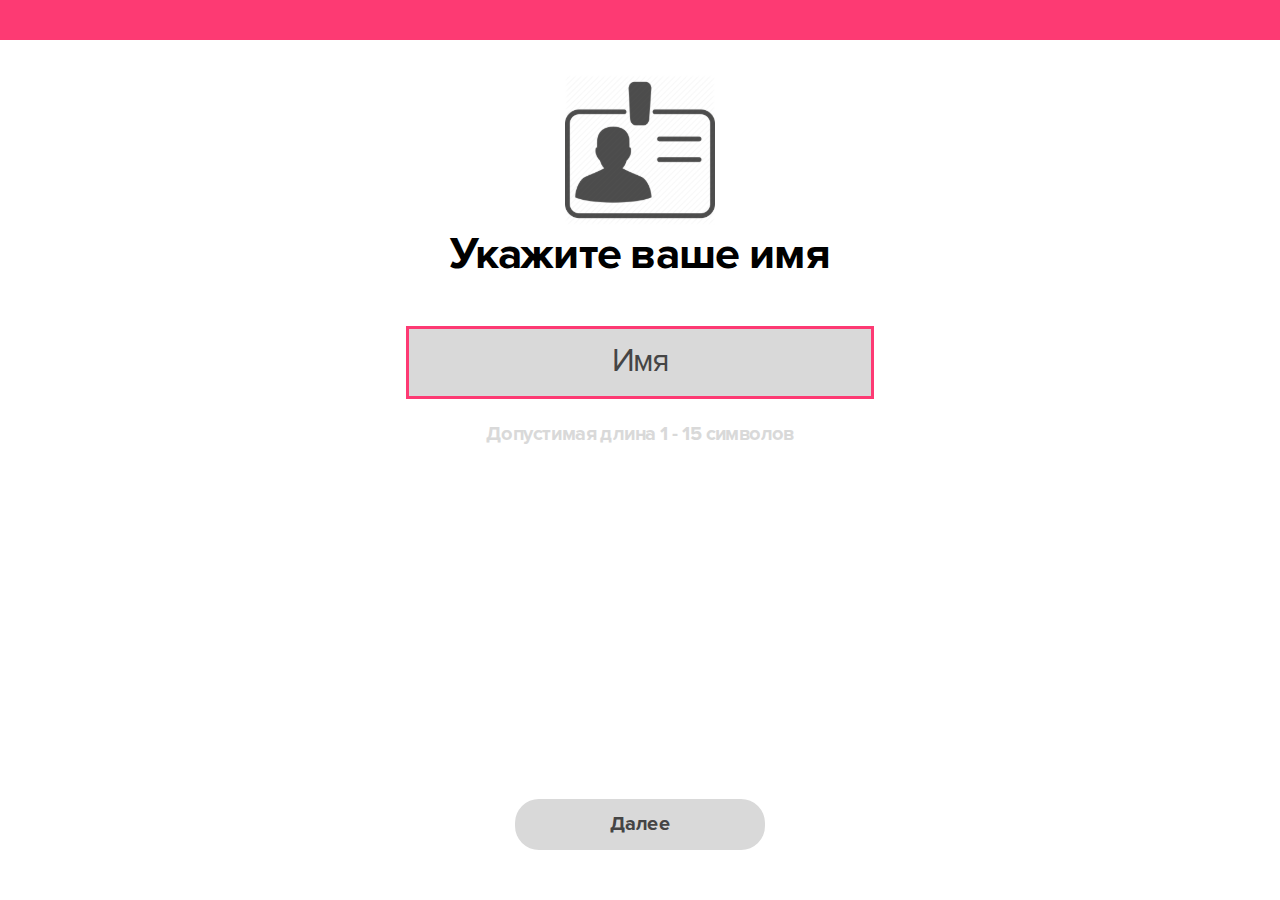
<file: index.html>
<!DOCTYPE html>
<html lang="ru">
<head>
  <meta charset="UTF-8">
  <meta name="viewport" content="width=device-width, initial-scale=1.0">
  <meta http-equiv="X-UA-Compatible" content="ie=edge">
  <title>Имя</title>
  <link rel="stylesheet" href="css/styles.css">
</head>
<body>

  <div class="enterName">
    <span class="line"></span>
    <div class="container">
      <div class="enterName__content">
        <div class="enterName__content-info">
          <span class="icon">
            <svg width="150" height="150" viewBox="0 0 150 150" fill="none" xmlns="http://www.w3.org/2000/svg" xmlns:xlink="http://www.w3.org/1999/xlink">
              <rect width="150" height="150" fill="url(#pattern0_63_44841)" fill-opacity="0.7"/>
              <defs>
              <pattern id="pattern0_63_44841" patternContentUnits="objectBoundingBox" width="1" height="1">
              <use xlink:href="#image0_63_44841" transform="scale(0.00195312)"/>
              </pattern>
              <image id="image0_63_44841" width="512" height="512" xlink:href="[data-uri]"/>
              </defs>
            </svg>
          </span>
          <h2>
            Укажите ваше имя
          </h2>
          <label for="nameInput" class="enterName__content-info__label">
            <input id="nameInput" type="text" placeholder="Имя" maxlength="15">
          </label>
          <p>
            Допустимая длина 1 - 15 символов
          </p>
        </div>
        <button class="btn-global enterName__content-btn" id="nextButton" data-href="enterBirthday.html" disabled>Далее</button>
      </div>
    </div>
  </div>

  <script src="js/main.js"></script>
</body>
</html>
</file>
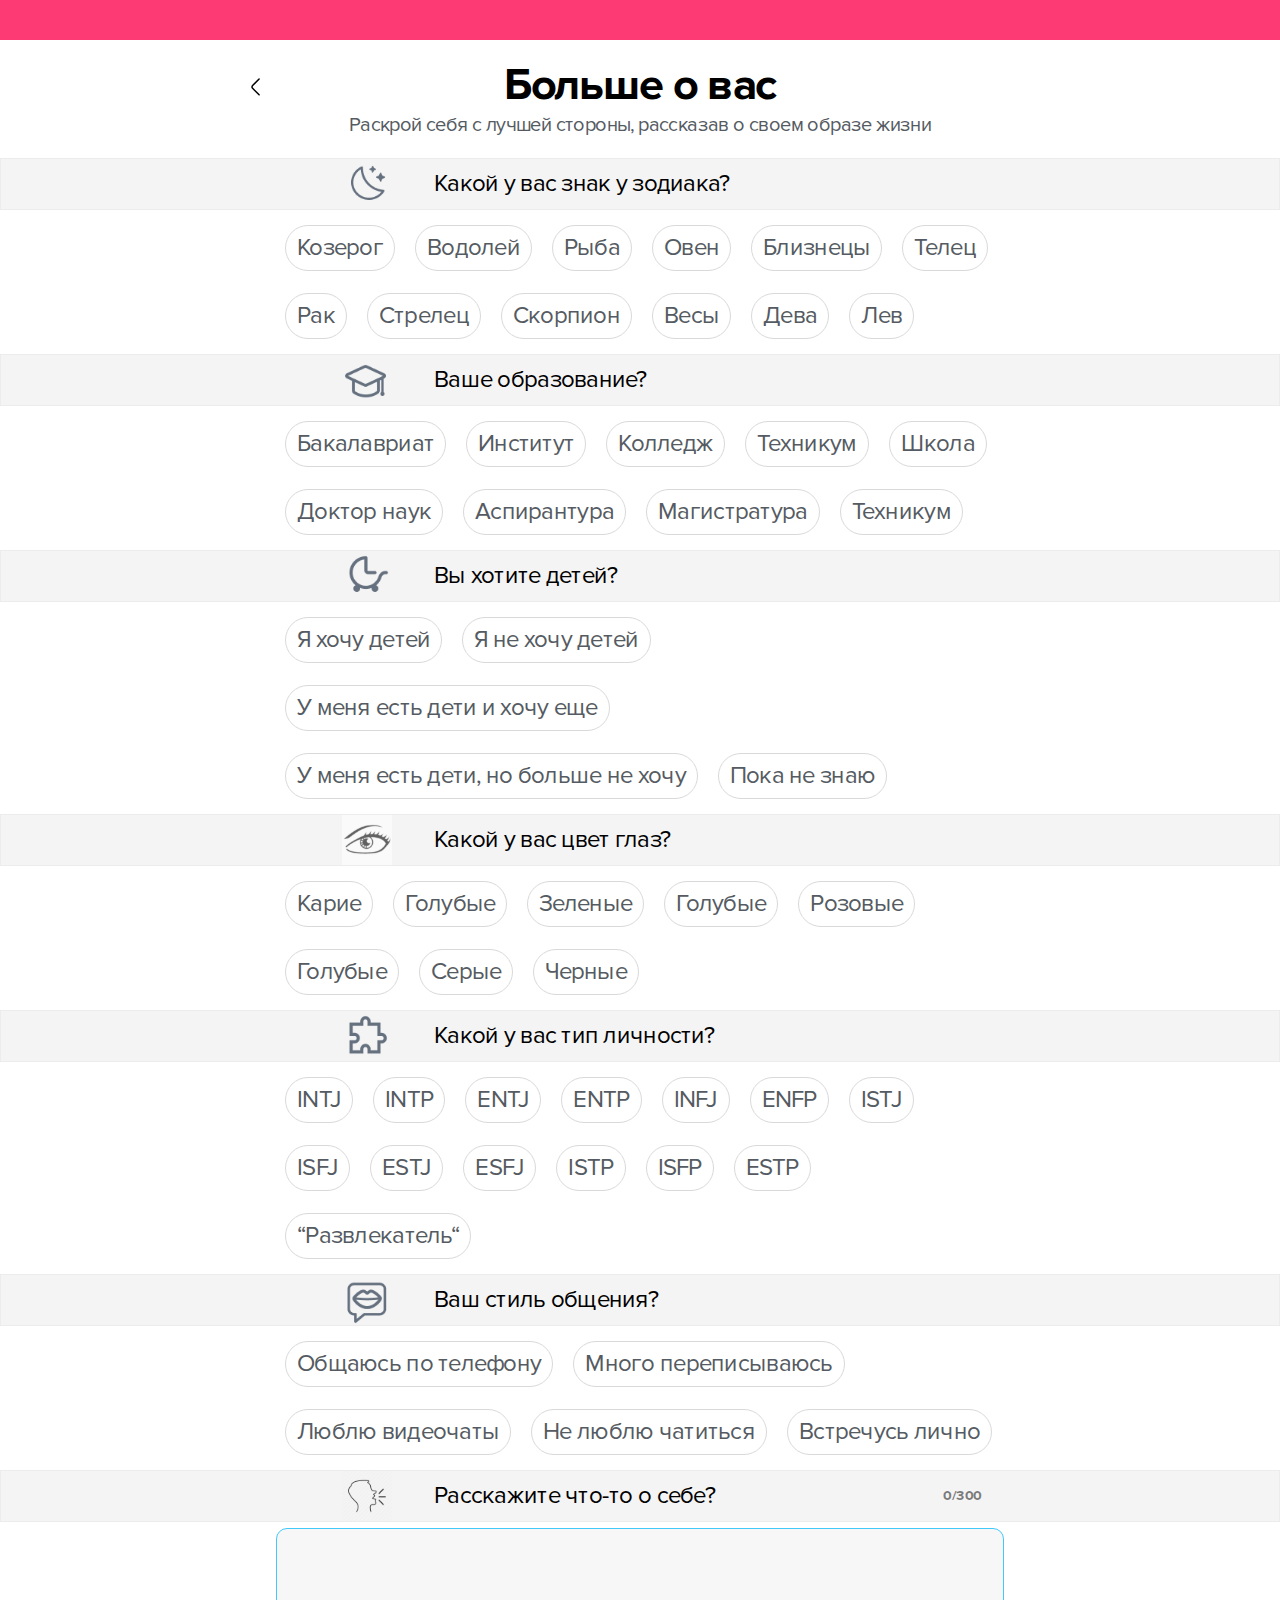
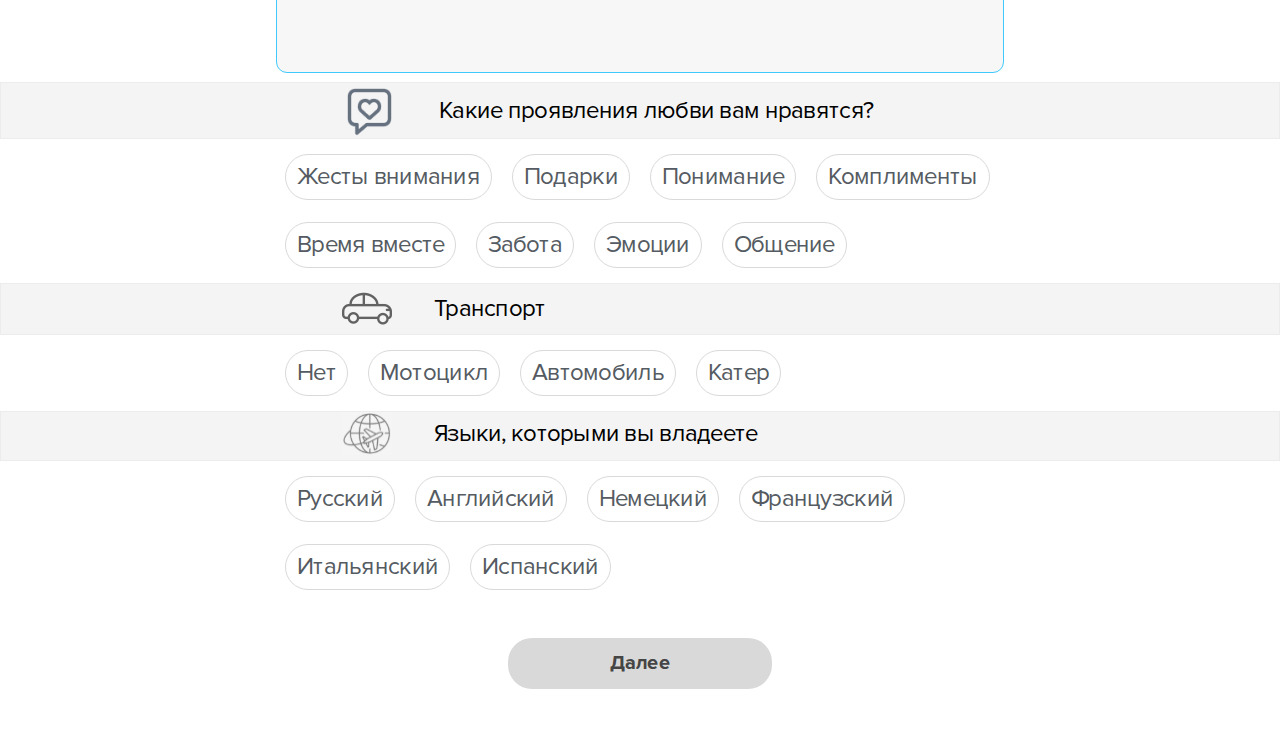
<file: about.html>
<!DOCTYPE html>
<html lang="ru">
<head>
  <meta charset="UTF-8">
  <meta name="viewport" content="width=device-width, initial-scale=1.0">
  <meta http-equiv="X-UA-Compatible" content="ie=edge">
  <title>Больше о вас</title>
  <link rel="stylesheet" href="css/styles.css">
</head>
<body>

  <div class="about">
    <span class="line"></span>
    <div class="about__content">

      <div class="about__content-info">
        <div class="container">
          <h2>
            Больше о вас
          </h2>
          <p>
            Раскрой себя с лучшей стороны, рассказав о своем образе жизни
          </p>
          <button class="back-btn">
            <svg width="9" height="18" viewBox="0 0 9 18" fill="none" xmlns="http://www.w3.org/2000/svg">
              <path d="M8.0975 16.84L1.5775 10.32C0.8075 9.55 0.8075 8.29 1.5775 7.52L8.0975 1" stroke="black" stroke-width="1.5" stroke-miterlimit="10" stroke-linecap="round" stroke-linejoin="round" />
            </svg>
          </button>
        </div>
      </div>

      <div class="about__content-blocks">
        <div class="about__content-blocks__block">
          <div class="about__content-blocks__block-top">
            <div class="container">
              <div class="about__content-blocks__block-top__content">
                <svg width="50" height="50" viewBox="0 0 50 50" fill="none" xmlns="http://www.w3.org/2000/svg" xmlns:xlink="http://www.w3.org/1999/xlink">
                  <rect width="50" height="50" fill="url(#pattern0_63_42268)"/>
                  <defs>
                  <pattern id="pattern0_63_42268" patternContentUnits="objectBoundingBox" width="1" height="1">
                  <use xlink:href="#image0_63_42268" transform="scale(0.0151515)"/>
                  </pattern>
                  <image id="image0_63_42268" width="66" height="66" xlink:href="[data-uri]"/>
                  </defs>
                </svg>
                <h3>
                  Какой  у вас знак у зодиака?
                </h3>
                <span class="icon-error">
                  <svg width="20" height="21" viewBox="0 0 20 21" fill="none" xmlns="http://www.w3.org/2000/svg">
                    <path d="M10 0C4.48 0 0 4.56188 0 10.1828C0 15.8037 4.48 20.3655 10 20.3655C15.52 20.3655 20 15.8037 20 10.1828C20 4.56188 15.52 0 10 0ZM11 15.2742H9V9.16449H11V15.2742ZM11 7.12794H9V5.09138H11V7.12794Z" fill="#FF4458" />
                  </svg>
                </span>
              </div>
            </div>
          </div>
          <div class="about__content-blocks__block-choice">
            <div class="container">
              <div class="about__content-blocks__block-choice__btns" data-complete="false">
                <div class="item"><input type="checkbox" value="Козерог">Козерог</div>
                <div class="item"><input type="checkbox" value="Водолей">Водолей</div>
                <div class="item"><input type="checkbox" value="Рыба">Рыба</div>
                <div class="item"><input type="checkbox" value="Овен">Овен</div>
                <div class="item"><input type="checkbox" value="Близнецы">Близнецы</div>
                <div class="item"><input type="checkbox" value="Телец">Телец</div>
                <div class="item"><input type="checkbox" value="Рак">Рак</div>
                <div class="item"><input type="checkbox" value="Стрелец">Стрелец</div>
                <div class="item"><input type="checkbox" value="Скорпион">Скорпион</div>
                <div class="item"><input type="checkbox" value="Весы">Весы</div>
                <div class="item"><input type="checkbox" value="Дева">Дева</div>
                <div class="item"><input type="checkbox" value="Лев">Лев</div>
              </div>
            </div>
          </div>
        </div>

        <div class="about__content-blocks__block">
          <div class="about__content-blocks__block-top">
            <div class="container">
              <div class="about__content-blocks__block-top__content">
                <svg width="50" height="50" viewBox="0 0 50 50" fill="none" xmlns="http://www.w3.org/2000/svg" xmlns:xlink="http://www.w3.org/1999/xlink">
                  <rect width="50" height="50" fill="url(#pattern0_63_42269)"/>
                  <defs>
                  <pattern id="pattern0_63_42269" patternContentUnits="objectBoundingBox" width="1" height="1">
                  <use xlink:href="#image0_63_42269" transform="scale(0.0151515)"/>
                  </pattern>
                  <image id="image0_63_42269" width="66" height="66" xlink:href="[data-uri]"/>
                  </defs>
                </svg>
                <h3>
                  Ваше образование?
                </h3>
                <span class="icon-error">
                  <svg width="20" height="21" viewBox="0 0 20 21" fill="none" xmlns="http://www.w3.org/2000/svg">
                    <path d="M10 0C4.48 0 0 4.56188 0 10.1828C0 15.8037 4.48 20.3655 10 20.3655C15.52 20.3655 20 15.8037 20 10.1828C20 4.56188 15.52 0 10 0ZM11 15.2742H9V9.16449H11V15.2742ZM11 7.12794H9V5.09138H11V7.12794Z" fill="#FF4458" />
                  </svg>
                </span>
              </div>
            </div>
          </div>
          <div class="about__content-blocks__block-choice">
            <div class="container">
              <div class="about__content-blocks__block-choice__btns" data-complete="false">
                <div class="item"><input type="checkbox" value="Бакалавриат">Бакалавриат</div>
                <div class="item"><input type="checkbox" value="Институт">Институт</div>
                <div class="item"><input type="checkbox" value="Колледж">Колледж</div>
                <div class="item"><input type="checkbox" value="Техникум">Техникум</div>
                <div class="item"><input type="checkbox" value="Школа">Школа</div>
                <div class="item"><input type="checkbox" value="Доктор наук">Доктор наук</div>
                <div class="item"><input type="checkbox" value="Аспирантура">Аспирантура</div>
                <div class="item"><input type="checkbox" value="Магистратура">Магистратура</div>
                <div class="item"><input type="checkbox" value="Техникум">Техникум</div>
              </div>
            </div>
          </div>
        </div>

        <div class="about__content-blocks__block">
          <div class="about__content-blocks__block-top">
            <div class="container">
              <div class="about__content-blocks__block-top__content">
                <svg width="50" height="50" viewBox="0 0 50 50" fill="none" xmlns="http://www.w3.org/2000/svg" xmlns:xlink="http://www.w3.org/1999/xlink">
                  <rect width="50" height="50" fill="url(#pattern0_63_42270)"/>
                  <defs>
                  <pattern id="pattern0_63_42270" patternContentUnits="objectBoundingBox" width="1" height="1">
                  <use xlink:href="#image0_63_42270" transform="scale(0.0151515)"/>
                  </pattern>
                  <image id="image0_63_42270" width="66" height="66" xlink:href="[data-uri]"/>
                  </defs>
                </svg>
                <h3>
                  Вы хотите детей?
                </h3>
                <span class="icon-error">
                  <svg width="20" height="21" viewBox="0 0 20 21" fill="none" xmlns="http://www.w3.org/2000/svg">
                    <path d="M10 0C4.48 0 0 4.56188 0 10.1828C0 15.8037 4.48 20.3655 10 20.3655C15.52 20.3655 20 15.8037 20 10.1828C20 4.56188 15.52 0 10 0ZM11 15.2742H9V9.16449H11V15.2742ZM11 7.12794H9V5.09138H11V7.12794Z" fill="#FF4458" />
                  </svg>
                </span>
              </div>
            </div>
          </div>
          <div class="about__content-blocks__block-choice">
            <div class="container">
              <div class="about__content-blocks__block-choice__btns" data-complete="false">
                <div class="item"><input type="checkbox" value="Я хочу детей">Я хочу детей</div>
                <div class="item"><input type="checkbox" value="Я не хочу детей">Я не хочу детей</div>
                <div class="item"><input type="checkbox" value="У меня есть дети и хочу еще">У меня есть дети и хочу еще</div>
                <div class="item"><input type="checkbox" value="У меня есть дети, но больше не хочу">У меня есть дети, но больше не хочу</div>
                <div class="item"><input type="checkbox" value="Пока не знаю">Пока не знаю</div>
              </div>
            </div>
          </div>
        </div>

        <div class="about__content-blocks__block">
          <div class="about__content-blocks__block-top">
            <div class="container">
              <div class="about__content-blocks__block-top__content">
                <svg width="50" height="50" viewBox="0 0 50 50" fill="none" xmlns="http://www.w3.org/2000/svg" xmlns:xlink="http://www.w3.org/1999/xlink">
                  <g opacity="0.6">
                  <rect width="50" height="50" fill="url(#pattern0_63_42271)"/>
                  <rect width="50" height="50" fill="url(#pattern1_63_42271)"/>
                  <rect width="50" height="50" fill="url(#pattern2_63_42271)"/>
                  <rect width="50" height="50" fill="url(#pattern3_63_42271)"/>
                  <rect width="50" height="50" fill="url(#pattern4_63_42271)"/>
                  </g>
                  <defs>
                  <pattern id="pattern0_63_42271" patternContentUnits="objectBoundingBox" width="1" height="1">
                  <use xlink:href="#image0_63_42271" transform="translate(-0.0451613) scale(0.00322581)"/>
                  </pattern>
                  <pattern id="pattern1_63_42271" patternContentUnits="objectBoundingBox" width="1" height="1">
                  <use xlink:href="#image0_63_42271" transform="translate(-0.0451613) scale(0.00322581)"/>
                  </pattern>
                  <pattern id="pattern2_63_42271" patternContentUnits="objectBoundingBox" width="1" height="1">
                  <use xlink:href="#image0_63_42271" transform="translate(-0.0451613) scale(0.00322581)"/>
                  </pattern>
                  <pattern id="pattern3_63_42271" patternContentUnits="objectBoundingBox" width="1" height="1">
                  <use xlink:href="#image0_63_42271" transform="translate(-0.0451613) scale(0.00322581)"/>
                  </pattern>
                  <pattern id="pattern4_63_42271" patternContentUnits="objectBoundingBox" width="1" height="1">
                  <use xlink:href="#image0_63_42271" transform="translate(-0.0451613) scale(0.00322581)"/>
                  </pattern>
                  <image id="image0_63_42271" width="338" height="310" xlink:href="[data-uri]"/>
                  </defs>
                </svg>
                <h3>
                  Какой у вас цвет глаз?
                </h3>
                <span class="icon-error">
                  <svg width="20" height="21" viewBox="0 0 20 21" fill="none" xmlns="http://www.w3.org/2000/svg">
                    <path d="M10 0C4.48 0 0 4.56188 0 10.1828C0 15.8037 4.48 20.3655 10 20.3655C15.52 20.3655 20 15.8037 20 10.1828C20 4.56188 15.52 0 10 0ZM11 15.2742H9V9.16449H11V15.2742ZM11 7.12794H9V5.09138H11V7.12794Z" fill="#FF4458" />
                  </svg>
                </span>
              </div>
            </div>
          </div>
          <div class="about__content-blocks__block-choice">
            <div class="container">
              <div class="about__content-blocks__block-choice__btns" data-complete="false">
                <div class="item"><input type="checkbox" value="Карие">Карие</div>
                <div class="item"><input type="checkbox" value="Голубые">Голубые</div>
                <div class="item"><input type="checkbox" value="Зеленые">Зеленые</div>
                <div class="item"><input type="checkbox" value="Голубые">Голубые</div>
                <div class="item"><input type="checkbox" value="Розовые">Розовые</div>
                <div class="item"><input type="checkbox" value="Голубые">Голубые</div>
                <div class="item"><input type="checkbox" value="Серые">Серые</div>
                <div class="item"><input type="checkbox" value="Черные">Черные</div>
              </div>
            </div>
          </div>
        </div>

        <div class="about__content-blocks__block">
          <div class="about__content-blocks__block-top">
            <div class="container">
              <div class="about__content-blocks__block-top__content">
                <svg width="50" height="50" viewBox="0 0 50 50" fill="none" xmlns="http://www.w3.org/2000/svg" xmlns:xlink="http://www.w3.org/1999/xlink">
                  <rect width="50" height="50" fill="url(#pattern0_63_42272)"/>
                  <defs>
                  <pattern id="pattern0_63_42272" patternContentUnits="objectBoundingBox" width="1" height="1">
                  <use xlink:href="#image0_63_42272" transform="scale(0.0151515)"/>
                  </pattern>
                  <image id="image0_63_42272" width="66" height="66" xlink:href="[data-uri]"/>
                  </defs>
                </svg>
                <h3>
                  Какой у вас тип личности?
                </h3>
                <span class="icon-error">
                  <svg width="20" height="21" viewBox="0 0 20 21" fill="none" xmlns="http://www.w3.org/2000/svg">
                    <path d="M10 0C4.48 0 0 4.56188 0 10.1828C0 15.8037 4.48 20.3655 10 20.3655C15.52 20.3655 20 15.8037 20 10.1828C20 4.56188 15.52 0 10 0ZM11 15.2742H9V9.16449H11V15.2742ZM11 7.12794H9V5.09138H11V7.12794Z" fill="#FF4458" />
                  </svg>
                </span>
              </div>
            </div>
          </div>
          <div class="about__content-blocks__block-choice">
            <div class="container">
              <div class="about__content-blocks__block-choice__btns" data-complete="false">
                <div class="item"><input type="checkbox" value="INTJ">INTJ</div>
                <div class="item"><input type="checkbox" value="INTP">INTP</div>
                <div class="item"><input type="checkbox" value="ENTJ">ENTJ</div>
                <div class="item"><input type="checkbox" value="ENTP">ENTP</div>
                <div class="item"><input type="checkbox" value="INFJ">INFJ</div>
                <div class="item"><input type="checkbox" value="ENFP">ENFP</div>
                <div class="item"><input type="checkbox" value="ISTJ">ISTJ</div>
                <div class="item"><input type="checkbox" value="ISFJ">ISFJ</div>
                <div class="item"><input type="checkbox" value="ESTJ">ESTJ</div>
                <div class="item"><input type="checkbox" value="ESFJ">ESFJ</div>
                <div class="item"><input type="checkbox" value="ISTP">ISTP</div>
                <div class="item"><input type="checkbox" value="ISFP">ISFP</div>
                <div class="item"><input type="checkbox" value="ESTP">ESTP</div>
                <div class="item"><input type="checkbox" value="“Развлекатель“">“Развлекатель“</div>
              </div>
            </div>
          </div>
        </div>

        <div class="about__content-blocks__block">
          <div class="about__content-blocks__block-top">
            <div class="container">
              <div class="about__content-blocks__block-top__content">
                <svg width="50" height="50" viewBox="0 0 50 50" fill="none" xmlns="http://www.w3.org/2000/svg" xmlns:xlink="http://www.w3.org/1999/xlink">
                  <rect width="50" height="50" fill="url(#pattern0_63_42273)"/>
                  <defs>
                  <pattern id="pattern0_63_42273" patternContentUnits="objectBoundingBox" width="1" height="1">
                  <use xlink:href="#image0_63_42273" transform="scale(0.0151515)"/>
                  </pattern>
                  <image id="image0_63_42273" width="66" height="66" xlink:href="[data-uri]"/>
                  </defs>
                </svg>
                <h3>
                  Ваш стиль общения?
                </h3>
                <span class="icon-error">
                  <svg width="20" height="21" viewBox="0 0 20 21" fill="none" xmlns="http://www.w3.org/2000/svg">
                    <path d="M10 0C4.48 0 0 4.56188 0 10.1828C0 15.8037 4.48 20.3655 10 20.3655C15.52 20.3655 20 15.8037 20 10.1828C20 4.56188 15.52 0 10 0ZM11 15.2742H9V9.16449H11V15.2742ZM11 7.12794H9V5.09138H11V7.12794Z" fill="#FF4458" />
                  </svg>
                </span>
              </div>
            </div>
          </div>
          <div class="about__content-blocks__block-choice">
            <div class="container">
              <div class="about__content-blocks__block-choice__btns" data-complete="false">
                <div class="item"><input type="checkbox" value="Общаюсь по телефону">Общаюсь по телефону</div>
                <div class="item"><input type="checkbox" value="Много переписываюсь">Много переписываюсь</div>
                <div class="item"><input type="checkbox" value="Люблю видеочаты">Люблю видеочаты</div>
                <div class="item"><input type="checkbox" value="Не люблю чатиться">Не люблю чатиться</div>
                <div class="item"><input type="checkbox" value="Встречусь лично">Встречусь лично</div>
              </div>
            </div>
          </div>
        </div>

        <div class="about__content-blocks__block">
          <div class="about__content-blocks__block-top">
            <div class="container">
              <div class="about__content-blocks__block-top__content">
                <svg width="50" height="50" viewBox="0 0 50 50" fill="none" xmlns="http://www.w3.org/2000/svg" xmlns:xlink="http://www.w3.org/1999/xlink">
                  <rect width="50" height="50" fill="url(#pattern0_63_42274)"/>
                  <defs>
                  <pattern id="pattern0_63_42274" patternContentUnits="objectBoundingBox" width="1" height="1">
                  <use xlink:href="#image0_63_42274" transform="scale(0.00390625)"/>
                  </pattern>
                  <image id="image0_63_42274" width="256" height="256" xlink:href="[data-uri]"/>
                  </defs>
                </svg>
                <h3>
                  Расскажите что-то о себе?
                </h3>
                <div class="value">
                  <p id="aboutDescrValue">0/300</p>
                </div>
              </div>
            </div>
          </div>
          <div class="about__content-blocks__block-descr">
            <div class="container">
              <div class="about__content-blocks__block-descr__content">
                <textarea name="about-descr" id="about-descr" maxlength="300"></textarea>
              </div>
            </div>
          </div>
        </div>

        <div class="about__content-blocks__block">
          <div class="about__content-blocks__block-top">
            <div class="container">
              <div class="about__content-blocks__block-top__content">
                <svg width="55" height="55" viewBox="0 0 55 55" fill="none" xmlns="http://www.w3.org/2000/svg" xmlns:xlink="http://www.w3.org/1999/xlink">
                  <rect width="55" height="55" fill="url(#pattern0_63_42278)"/>
                  <defs>
                  <pattern id="pattern0_63_42278" patternContentUnits="objectBoundingBox" width="1" height="1">
                  <use xlink:href="#image0_63_42278" transform="scale(0.0151515)"/>
                  </pattern>
                  <image id="image0_63_42278" width="66" height="66" xlink:href="[data-uri]"/>
                  </defs>
                </svg>
                <h3>
                  Какие проявления любви вам нравятся?
                </h3>
                <span class="icon-error">
                  <svg width="20" height="21" viewBox="0 0 20 21" fill="none" xmlns="http://www.w3.org/2000/svg">
                    <path d="M10 0C4.48 0 0 4.56188 0 10.1828C0 15.8037 4.48 20.3655 10 20.3655C15.52 20.3655 20 15.8037 20 10.1828C20 4.56188 15.52 0 10 0ZM11 15.2742H9V9.16449H11V15.2742ZM11 7.12794H9V5.09138H11V7.12794Z" fill="#FF4458" />
                  </svg>
                </span>
              </div>
            </div>
          </div>
          <div class="about__content-blocks__block-choice">
            <div class="container">
              <div class="about__content-blocks__block-choice__btns" data-complete="false">
                <div class="item"><input type="checkbox" value="Жесты внимания">Жесты внимания</div>
                <div class="item"><input type="checkbox" value="Подарки">Подарки</div>
                <div class="item"><input type="checkbox" value="Понимание">Понимание</div>
                <div class="item"><input type="checkbox" value="Комплименты">Комплименты</div>
                <div class="item"><input type="checkbox" value="Время вместе">Время вместе</div>
                <div class="item"><input type="checkbox" value="Забота">Забота</div>
                <div class="item"><input type="checkbox" value="Эмоции">Эмоции</div>
                <div class="item"><input type="checkbox" value="Общение">Общение</div>
              </div>
            </div>
          </div>
        </div>

        <div class="about__content-blocks__block">
          <div class="about__content-blocks__block-top">
            <div class="container">
              <div class="about__content-blocks__block-top__content">
                <svg width="50" height="50" viewBox="0 0 50 50" fill="none" xmlns="http://www.w3.org/2000/svg" xmlns:xlink="http://www.w3.org/1999/xlink">
                  <rect opacity="0.6" width="50" height="50" fill="url(#pattern0_63_42279)"/>
                  <defs>
                  <pattern id="pattern0_63_42279" patternContentUnits="objectBoundingBox" width="1" height="1">
                  <use xlink:href="#image0_63_42279" transform="scale(0.005)"/>
                  </pattern>
                  <image id="image0_63_42279" width="200" height="200" xlink:href="[data-uri]"/>
                  </defs>
                </svg>
                <h3>
                  Транспорт
                </h3>
                <span class="icon-error">
                  <svg width="20" height="21" viewBox="0 0 20 21" fill="none" xmlns="http://www.w3.org/2000/svg">
                    <path d="M10 0C4.48 0 0 4.56188 0 10.1828C0 15.8037 4.48 20.3655 10 20.3655C15.52 20.3655 20 15.8037 20 10.1828C20 4.56188 15.52 0 10 0ZM11 15.2742H9V9.16449H11V15.2742ZM11 7.12794H9V5.09138H11V7.12794Z" fill="#FF4458" />
                  </svg>
                </span>
              </div>
            </div>
          </div>
          <div class="about__content-blocks__block-choice">
            <div class="container">
              <div class="about__content-blocks__block-choice__btns" data-complete="false">
                <div class="item"><input type="checkbox" value="Нет">Нет</div>
                <div class="item"><input type="checkbox" value="Мотоцикл">Мотоцикл</div>
                <div class="item"><input type="checkbox" value="Автомобиль">Автомобиль</div>
                <div class="item"><input type="checkbox" value="Катер">Катер</div>
              </div>
            </div>
          </div>
        </div>

        <div class="about__content-blocks__block">
          <div class="about__content-blocks__block-top">
            <div class="container">
              <div class="about__content-blocks__block-top__content">
                <svg width="50" height="44" viewBox="0 0 50 44" fill="none" xmlns="http://www.w3.org/2000/svg" xmlns:xlink="http://www.w3.org/1999/xlink">
                  <rect opacity="0.5" width="50" height="43.0769" fill="url(#pattern0_63_42280)"/>
                  <defs>
                  <pattern id="pattern0_63_42280" patternContentUnits="objectBoundingBox" width="1" height="1">
                  <use xlink:href="#image0_63_42280" transform="scale(0.00307692 0.00357143)"/>
                  </pattern>
                  <image id="image0_63_42280" width="325" height="280" xlink:href="[data-uri]"/>
                  </defs>
                </svg>
                <h3>
                  Языки, которыми вы владеете
                </h3>
                <span class="icon-error">
                  <svg width="20" height="21" viewBox="0 0 20 21" fill="none" xmlns="http://www.w3.org/2000/svg">
                    <path d="M10 0C4.48 0 0 4.56188 0 10.1828C0 15.8037 4.48 20.3655 10 20.3655C15.52 20.3655 20 15.8037 20 10.1828C20 4.56188 15.52 0 10 0ZM11 15.2742H9V9.16449H11V15.2742ZM11 7.12794H9V5.09138H11V7.12794Z" fill="#FF4458" />
                  </svg>
                </span>
              </div>
            </div>
          </div>
          <div class="about__content-blocks__block-choice">
            <div class="container">
              <div class="about__content-blocks__block-choice__btns" data-complete="false">
                <div class="item"><input type="checkbox" value="Русский">Русский</div>
                <div class="item"><input type="checkbox" value="Английский">Английский</div>
                <div class="item"><input type="checkbox" value="Немецкий">Немецкий</div>
                <div class="item"><input type="checkbox" value="Французский">Французский</div>
                <div class="item"><input type="checkbox" value="Итальянский">Итальянский</div>
                <div class="item"><input type="checkbox" value="Испанский">Испанский</div>
              </div>
            </div>
          </div>
        </div>
      </div>

      <div class="about__content-bottom">
        <div class="container">
          <div class="about__content-bottom__content">
            <p class="error-message-button">
              Заполните разделы, отмеченные знаком
              <svg width="20" height="21" viewBox="0 0 20 21" fill="none" xmlns="http://www.w3.org/2000/svg">
              <path d="M10 0C4.48 0 0 4.56188 0 10.1828C0 15.8037 4.48 20.3655 10 20.3655C15.52 20.3655 20 15.8037 20 10.1828C20 4.56188 15.52 0 10 0ZM11 15.2742H9V9.16449H11V15.2742ZM11 7.12794H9V5.09138H11V7.12794Z" fill="#FF4458" />
            </svg>
            </p>
            <button class="btn-global about__content-bottom__content-btn" data-href="next_page.html">Далее</button>
          </div>
        </div>
      </div>
    </div>
  </div>

  <script src="js/main.js"></script>
</body>
</html>
</file>
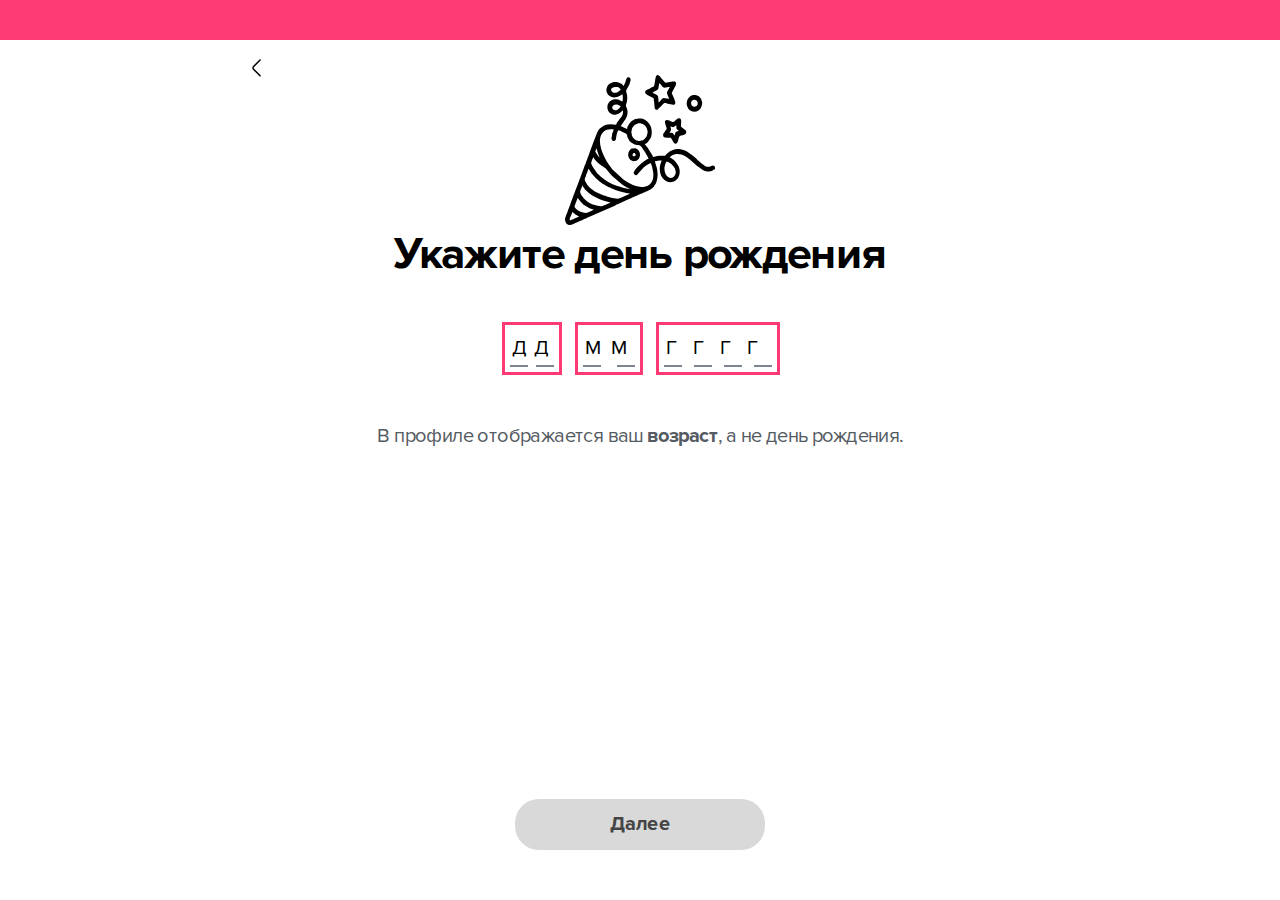
<file: enterBirthday.html>
<!DOCTYPE html>
<html lang="ru">
<head>
  <meta charset="UTF-8">
  <meta name="viewport" content="width=device-width, initial-scale=1.0">
  <meta http-equiv="X-UA-Compatible" content="ie=edge">
  <title>Дата рождения</title>
  <link rel="stylesheet" href="css/styles.css">
</head>
<body>

  <div class="enterBirthday">
    <span class="line"></span>
    <div class="container">
      <div class="enterBirthday__content">
        <button class="back-btn" id="backBtn">
          <svg width="9" height="18" viewBox="0 0 9 18" fill="none" xmlns="http://www.w3.org/2000/svg">
            <path d="M8.0975 16.84L1.5775 10.32C0.8075 9.55 0.8075 8.29 1.5775 7.52L8.0975 1" stroke="black" stroke-width="1.5" stroke-miterlimit="10" stroke-linecap="round" stroke-linejoin="round" />
          </svg>
        </button>
        <div class="enterBirthday__content-info">
          <span class="icon">
            <svg width="150" height="150" viewBox="0 0 150 150" fill="none" xmlns="http://www.w3.org/2000/svg">
              <path fill-rule="evenodd" clip-rule="evenodd" d="M7.38909 136.951L10.4781 139.472C11.7883 140.452 12.7138 140.557 14.072 141.393C13.8797 141.576 14.2643 141.327 13.6874 141.667L5.53807 145.26C3.05002 145.821 6.19915 140.779 7.38909 136.951ZM18.2308 129.439L24.5531 133.241L28.9282 134.704C28.4474 135.044 22.8343 137.552 22.1972 137.722C19.577 138.427 12.5455 136.703 9.94927 132.535C9.40839 131.673 9.4805 131.255 9.80503 130.38C10.2618 129.126 10.8027 127.793 11.2834 126.565L12.858 122.829C14.2763 126.095 17.9062 128.825 18.2308 129.439ZM20.4424 114.938L20.8751 115.226C26.957 121.496 35.1664 124.932 45.5393 127.44C43.4479 128.433 37.6905 131.451 35.5991 131.216C31.7769 130.785 27.582 129.57 24.5771 127.911C21.1876 126.043 18.8918 123.926 17.0529 121.052C13.459 115.435 15.8509 116.166 17.2812 110.575L20.4424 114.938ZM21.0313 100.803C21.2477 99.693 21.7766 97.9817 22.4136 97.2762C22.4497 96.5316 23.1708 94.5328 23.6276 93.8404C26.2478 97.5244 25.0579 97.0411 29.7936 102.045C30.5148 102.789 30.635 103.129 31.4403 103.769C33.2553 105.219 34.1808 106.29 36.4044 107.78C36.5607 107.897 36.741 108.002 36.9212 108.132C37.1977 108.367 37.1737 108.315 37.2458 108.485L43.7965 112.339C44.3974 112.365 49.3255 114.547 50.4072 115.03L53.4602 116.023C56.7656 117.225 61.4653 118.113 65.1313 118.609C64.3019 119.276 61.5735 120.242 60.2753 120.83C58.5085 121.627 56.9699 122.293 55.2151 123.09C52.7631 124.227 52.114 123.717 49.3976 123.247C48.4601 123.09 44.2652 122.267 43.7364 121.901C42.6786 121.745 41.2002 121.536 40.5271 120.856C39.3733 120.882 34.7337 119.04 33.7841 118.335C31.5365 117.695 27.9306 115.147 26.4161 113.933C24.9497 112.783 21.6203 109.465 21.0554 107.388C20.5145 106.93 19.6851 105.297 19.7573 104.305C19.7813 103.834 20.7669 101.261 21.0313 100.803ZM99.4833 92.521C99.7477 90.5614 100.601 87.4914 101.659 86.4725C105.806 87.7919 110.83 91.9593 110.77 97.4591C110.445 101.156 107.14 104.278 103.522 102.254C100.89 100.79 99.0866 97.2109 99.4833 92.521ZM28.171 82.1875C28.9282 82.9583 29.3609 83.8597 29.998 84.6697C31.4043 86.4463 34.7337 89.451 36.6929 90.7705C37.354 91.2146 38.4477 91.9593 39.2891 92.4034C40.5392 93.0566 40.6954 93.2656 41.5728 94.4022L43.4239 96.8712C45.5874 99.3272 45.8879 100.033 48.6644 102.201C49.1452 102.567 49.3375 102.75 49.8904 103.207C50.7077 103.886 51.3207 104.5 52.1741 105.206C52.6429 105.585 52.739 105.781 53.2078 106.199C55.3593 108.093 59.4219 111.281 61.922 112.443C62.7153 112.822 64.1456 113.436 64.8067 113.906C63.4966 114.638 52.739 111.254 50.9241 110.562C45.7076 108.576 40.5872 105.598 36.5366 102.227C35.5991 101.431 34.9741 100.712 34.1207 99.9282C33.2072 99.1051 32.6303 98.7132 31.837 97.6943C29.6374 94.9117 27.9306 92.5733 26.3801 89.046C25.6829 87.4653 27.2094 85.2183 28.171 82.1875ZM31.3922 73.1997L31.8129 74.2317C32.9428 78.4905 34.3611 81.7172 34.6495 82.7754C33.3755 81.5866 32.3658 80.2541 31.4523 78.6211C29.5412 75.2637 30.611 76.5179 31.3922 73.1997ZM66.7299 55.4852C66.5736 52.5719 70.1675 48.6397 72.5233 48.6789C72.932 48.3131 72.7637 48.4046 73.545 48.274C73.8695 48.2217 74.3262 48.2217 74.6508 48.2348C75.3599 48.2478 76.0811 48.287 76.4657 48.7181C78.7495 48.7573 82.127 52.2715 82.127 54.7405C82.4635 55.1847 82.3553 54.845 82.5116 55.7464C82.6799 56.7524 82.7039 58.6205 82.127 59.3521C82.1991 61.6905 78.437 65.8056 76.2253 65.4528L74.8191 65.9623C74.1099 66.0668 73.8455 66.0146 73.1363 65.9623C72.6916 65.5965 72.5714 65.8317 71.9704 65.6096C69.266 64.6037 66.3813 61.3377 66.7178 58.4898C66.4053 58.0065 66.1289 56.3213 66.7299 55.4852ZM47.1019 58.8818L47.162 59.1692C47.0297 60.1097 46.9095 61.9517 46.4528 62.6049C46.7052 64.3163 46.7052 65.701 48.2918 65.9623C50.0346 66.2497 50.8159 65.1524 50.9962 63.5847C51.2727 61.181 52.126 56.9091 53.2439 55.2761C54.9987 55.7334 60.083 57.9281 61.3932 58.9863C62.0542 59.5088 62.4389 61.4945 62.4509 62.2653C63.0519 62.8662 63.3403 63.8591 63.7851 64.6298C64.2298 65.3875 64.7947 66.1844 65.2755 66.7592C66.2731 67.948 68.8453 68.7449 69.6266 69.5941C70.5281 69.6986 71.0569 70.0121 72.2709 70.1166C75.3599 70.3909 75.2518 70.3518 78.3408 74.6497C80.3361 77.4193 81.9948 80.1104 83.6535 83.5201C82.0428 84.4998 80.5404 85.1138 79.1461 86.1459C75.7566 88.6933 69.7227 93.6314 68.5088 98.0209C68.5328 98.047 70.3237 102.345 72.9921 98.7132L78.6172 92.6124C80.5885 90.875 83.2328 88.9677 85.6247 87.9226C86.9228 90.0389 87.9565 95.0684 88.305 98.1646C88.3772 101.979 88.3772 104.435 86.5502 107.335C85.5646 108.89 82.6077 111.764 79.9634 111.463C78.0884 113.083 69.891 110.784 67.9198 109.948C64.5423 108.524 61.4292 106.747 58.6767 104.723L47.222 94.1278C43.4118 88.7717 42.27 88.0662 38.7242 80.5676C35.6592 74.0749 32.3899 63.2581 37.8708 57.4839C41.1401 54.0351 44.2532 54.1004 48.7726 54.3878L47.1019 58.8818ZM55.7319 31.5523C54.9386 32.101 54.7223 32.8456 54.0492 33.4858C51.2126 36.19 48.2798 35.7458 47.3422 33.3682C46.4047 30.9383 50.4673 27.1498 55.7319 31.5523ZM53.4602 16.4114C52.8352 17.4826 49.5779 18.0052 48.0033 17.4042C45.8879 16.5943 45.359 13.9685 47.174 13.0932C48.3158 12.022 50.275 11.8652 52.1621 11.9697C54.0852 12.0611 54.8184 13.3937 55.78 14.491C55.2151 15.3532 54.5901 15.9411 53.4602 16.4114ZM56.7055 8.87359C55.2031 8.11589 54.4338 7.34512 52.3063 7.14917C50.3952 6.96627 49.0009 7.10997 47.186 7.54108C44.734 8.31184 42.8109 9.89256 41.9695 12.1395C41.4647 13.472 41.2483 14.8176 41.5728 16.3983C41.9334 18.0966 42.6065 18.593 43.0873 19.6904C44.0489 20.4742 44.6499 21.1144 46.1523 21.7545C51.5371 24.0276 56.0444 19.8994 57.4988 19.2985C57.7031 21.2711 58.232 24.6546 57.3546 26.4705C55.4795 25.9218 53.9771 23.8969 49.8904 24.315C40.0103 25.2948 40.0343 38.659 49.1332 39.678C51.9458 40.3834 55.2151 38.1757 57.1142 36.1116C57.5709 35.6282 57.4027 35.6413 57.9315 35.4584C58.1358 37.7054 57.8714 39.7825 56.7536 41.2979C56.0685 42.8786 52.0059 46.7847 51.1525 49.6979C45.6355 49.2668 41.681 48.4307 36.4885 52.2323C33.5077 54.4009 34.7457 53.8522 33.3995 55.2631C31.1038 59.548 25.8031 74.3754 24.0122 79.3135C23.4954 80.7375 21.6203 86.2373 21.0073 87.1257C20.6708 88.6019 20.1539 89.9082 19.6731 90.483C19.6731 91.2016 8.18239 121.849 7.8819 122.124C7.67756 123.025 7.58141 123.247 7.2689 124.083L6.48762 125.69C6.42753 126.617 1.98027 138.114 1.05476 140.596C0.381666 142.425 -0.435667 144.045 0.273489 146.318C1.64372 150.655 4.72074 150.642 8.50692 148.93C9.93725 148.29 16.8605 145.024 17.726 144.985C17.774 144.946 17.8461 144.815 17.8702 144.868L19.2404 144.123C19.7813 143.888 20.238 143.64 20.851 143.457C21.9569 142.79 23.279 142.385 24.4449 141.811L50.3712 130.419C50.6476 130.132 50.251 130.393 50.9481 129.962C51.1044 129.857 51.501 129.687 51.7054 129.596C52.2222 129.374 52.7631 129.113 53.2439 128.904L60.1551 125.834L66.4294 123.025C67.2106 122.62 72.2348 120.347 72.8839 120.321C73.4368 119.759 75.2518 119.027 75.9729 118.792C77.223 118.217 81.3217 116.18 82.2952 116.14C82.7039 115.539 85.1559 114.664 85.9131 114.155C86.5502 113.737 86.8146 113.501 87.4156 112.992C88.0406 112.469 88.4012 111.999 89.0262 111.62L89.0863 111.307C89.7474 109.883 90.5647 109.687 91.6345 106.303C92.2955 104.174 92.6441 101.77 92.6201 99.3403C92.5239 92.521 90.4926 89.6731 89.9157 86.2896C92.3076 85.9107 93.9663 85.3751 96.6707 85.4535C95.7572 88.7194 94.5432 90.2871 94.8076 94.6504C95 97.9947 96.0817 100.947 97.5842 103.077C100.144 106.682 104.736 108.407 108.762 106.565C110.493 105.781 110.938 105.088 112.032 104.226C112.621 103.077 114.267 101.796 114.652 98.1646C115.289 92.1422 112.344 89.0852 109.58 85.8062C108.438 84.4606 106.491 83.4025 104.58 82.3182C106.647 80.8158 107.645 79.4442 111.431 78.9869C114.4 78.6342 117.597 79.7316 119.844 80.9857C122.26 82.3443 124.087 83.8728 125.926 85.4274L131.576 90.5876L137.766 95.0554C139.04 95.7608 140.711 96.3748 142.309 96.5055C144.737 96.7145 145.987 95.7216 147.502 95.6694C147.97 95.0684 148.018 95.1729 148.74 94.8072C149.377 94.4806 149.569 94.2846 149.954 93.945C149.99 92.5994 150.206 91.907 149.256 91.084C146.696 88.8631 145.458 93.749 139.905 90.9011C138.583 90.2087 131.516 84.4476 131.275 83.5984L127.585 80.5676C127.164 80.241 126.804 79.9014 126.359 79.5487C125.025 78.5036 121.491 76.4134 121.215 75.9561L118.378 74.898C114.051 74.1664 113.45 73.67 108.798 74.7412L105.373 76.0084C105 76.5048 102.668 77.981 101.322 79.2351L100.854 79.6532C99.8318 81.5866 99.1587 80.3978 94.5312 80.7375C91.8027 80.9465 90.3123 81.6389 88.0046 82.0438L87.2834 80.019C86.6223 79.5095 86.6463 79.1437 86.1656 78.3599C85.7329 77.6675 85.4684 77.3017 85.0237 76.544C84.1703 75.12 83.353 74.1403 82.6438 72.7947C82.2472 72.9253 82.4996 72.8861 82.5236 72.5857L79.7831 69.2152C83.377 68.2224 85.841 62.1477 86.1896 61.795L86.7064 58.6989V55.6419C86.3699 51.0304 83.9179 47.8037 81.2976 45.818C79.8072 44.6945 78.2446 43.989 76.1893 43.5971C73.2084 43.0354 71.9103 44.1197 69.9511 44.0544L68.641 44.8904C68.1482 45.1387 67.9799 45.204 67.4991 45.5436C66.6457 46.1576 66.201 46.5365 65.4918 47.3464C64.7346 48.2217 64.4942 48.3132 63.7851 49.4628C63.3043 50.2335 63.0639 51.2264 62.4509 51.8273L62.0422 53.9175C61.5855 53.7477 55.8281 51.0827 55.6959 50.9651C56.4651 49.8416 57.1382 48.7704 57.9796 47.6338C58.7609 46.5495 59.5782 45.5828 60.3354 44.59C61.6456 41.9772 63.0639 39.3514 62.4509 35.4845C62.0182 32.715 61.5975 32.6889 60.9845 31.2257C60.5999 30.2721 61.6215 28.1427 61.8379 26.9277C63.4605 18.0182 59.8426 17.352 61.6456 14.5041C62.6793 12.8711 64.1216 9.57903 64.5904 9.21324C64.6505 7.58027 65.8644 6.091 65.564 4.22288C65.2995 2.60297 63.5807 1.6885 62.1264 2.79893C61.1287 3.55663 60.1672 9.22631 58.4964 10.8854L56.7055 8.87359Z" fill="black" />
              <path fill-rule="evenodd" clip-rule="evenodd" d="M101.658 23.4522L98.4252 22.9558C96.8146 23.6351 95.216 26.3654 93.6414 27.4628C93.5573 26.3001 93.3529 25.5294 93.5332 24.3014C92.4995 22.799 94.2063 21.4012 91.5861 19.8466C90.2879 19.0758 88.8095 18.1222 87.5475 17.7042C88.3167 16.5545 91.1293 15.9536 92.5717 14.7387C94.1342 13.4062 93.413 10.1925 94.3265 8.2721C94.5549 7.9847 94.8674 8.40274 95.3362 8.93835C96.478 10.2709 96.9949 11.3552 98.5093 12.5962C100.312 12.962 102.945 12.0737 104.808 12.0475C104.327 12.9751 102.031 16.9334 101.947 17.6519C101.851 18.4619 103.966 23.0472 104.399 23.8441L101.658 23.4522ZM86.2253 12.5309C85.4801 13.6544 82.4391 14.3598 81.3213 15.209C80.6602 15.7054 79.903 16.5545 80.2996 17.9654C80.6001 19.0628 81.5136 19.1281 82.4031 19.8989C83.7613 20.5651 84.9512 21.3228 86.2494 22.1066C87.848 23.0603 89.1701 22.8252 88.8215 25.6469C89.2543 26.3132 89.2422 28.0768 89.3384 29.0958C89.3865 30.0756 89.5187 32.2833 89.735 33.1717C90.0836 34.5826 91.0211 34.5826 92.5236 34.8046C92.5596 34.7524 92.6197 34.6087 92.6438 34.6609C92.6438 34.6609 93.365 33.642 94.6751 32.5316C96.2016 31.2121 97.8603 28.9782 99.0983 28.1552C99.9156 27.6196 102.163 28.4295 102.488 28.7169C105.06 28.4687 109.603 31.5779 110.349 27.8808C110.613 26.5875 107.981 20.944 107.452 19.7552C106.454 17.5082 106.719 17.9393 107.764 15.9928C108.594 14.4643 111.31 9.94427 111.166 8.42887C110.865 5.21518 106.911 6.7567 103.485 7.34457C101.154 7.74955 100.577 8.16759 99.6151 7.12249L95.9372 2.65467C95.6487 2.35421 93.0645 -1.89152 91.1774 1.00864C90.4442 2.14519 89.8673 8.01083 89.3745 10.3362C89.086 11.7209 87.4393 12.3741 86.2253 12.5309Z" fill="black" />
              <path fill-rule="evenodd" clip-rule="evenodd" d="M108.582 52.1155C109.88 51.5538 110.301 50.7569 111.335 50.2996C111.335 54.9504 111.623 53.5395 113.799 55.9693L111.828 56.5441C110.854 57.328 110.77 56.6617 110.241 58.151C109.868 59.2353 109.953 59.8623 109.412 60.5678C107.681 57.9158 108.21 57.8374 104.363 57.8374C104.844 56.8707 105.83 55.8387 105.998 54.8981C106.238 53.6309 105.638 52.6119 105.409 51.4884C106.683 51.5799 107.08 52.2461 108.582 52.1155ZM98.1974 58.9348C97.969 60.4763 98.3296 61.1557 98.7983 62.1093C99.1469 62.1093 99.1229 61.8219 99.0748 62.2399C100.397 62.671 100.601 62.6319 102.092 62.6449L105.77 62.7233C107.897 65.7018 108.703 68.9678 110.938 68.6281C113.594 68.2232 113.162 62.449 114.592 61.234C116.107 59.9538 121.407 60.5417 121.323 57.0667C121.275 55.4337 119.953 54.885 118.919 54.0359C118.078 53.3304 116.804 52.1286 115.974 51.6452C115.974 49.7902 116.323 46.9684 116.155 45.2962C115.962 43.3758 114.171 42.6312 112.537 43.7155C108.919 46.1323 109.099 47.7 106.996 46.8116C104.628 45.8057 101.491 44.0552 100.241 45.871C99.3753 47.1513 100.349 49.0847 100.842 50.6524C101.719 53.4611 102.224 53.2129 100.709 55.3031C100.289 55.8909 98.5099 58.6735 98.1974 58.9348Z" fill="black" />
              <path fill-rule="evenodd" clip-rule="evenodd" d="M126.143 28.8599C125.397 23.948 132.128 23.2686 132.717 27.7887C133.33 32.3872 126.876 33.589 126.143 28.8599ZM121.767 27.2139C121.659 28.7032 121.707 29.6699 122.14 31.0416C122.549 32.3741 123.138 33.0012 123.438 33.9548C123.823 34.203 124.556 34.7517 124.796 35.222C126.371 35.9536 127.32 36.7243 129.556 36.6851C131.84 36.659 132.765 35.7576 134.304 34.9738C134.412 34.4904 135.181 33.6935 135.59 33.5498C136.191 32.1781 137.008 30.8064 137.128 28.8599C137.273 26.5215 136.515 25.5156 136.059 23.752C135.746 23.543 135.422 23.0204 134.953 22.5109C134.448 21.9623 134.28 21.6879 133.703 21.2829C132.813 20.6689 131.672 20.1595 130.409 19.9766H128.474C125.001 20.3946 122.284 23.5168 121.767 27.2139Z" fill="black" />
              <path fill-rule="evenodd" clip-rule="evenodd" d="M68.6531 78.15C70.4801 77.327 71.622 80.7758 69.5305 81.3115C67.6435 81.7948 66.73 79.0122 68.6531 78.15ZM66.5617 73.6169C66.141 74.1394 65.7924 74.2309 65.2395 74.7926C64.915 75.1192 64.5184 75.4981 64.1938 75.9945C63.4727 77.0788 63.1722 78.4897 63.1602 80.0704C63.2804 82.7746 64.7227 84.6427 66.5377 85.5964C67.5834 86.1451 68.9416 86.3541 70.2277 86.0797C71.8984 85.7009 72.0547 85.1522 73.1244 84.5121C74.2062 82.9575 75.4562 81.4682 74.9153 78.4374C74.7591 76.5562 73.3888 74.871 72.2951 74.1656C69.6868 72.4934 68.9776 73.5385 66.5617 73.6169Z" fill="black" />
            </svg>
          </span>
          <h2>
            Укажите день рождения
          </h2>
          <div class="enterBirthday__content-info__inputs">
            <label for="birthdateInput" class="enterBirthday__content-info__inputs-label">
              <input class="day" type="number" maxlength="1" placeholder="Д">
              <input class="day" type="number" maxlength="1" placeholder="Д">
              <div class="enterBirthday__content-info__inputs-label__line">
                <span></span>
                <span></span>
              </div>
            </label>
            <label for="birthdateInput" class="enterBirthday__content-info__inputs-label">
              <input class="month" type="number" maxlength="1" placeholder="М">
              <input class="month" type="number" maxlength="1" placeholder="М">
              <div class="enterBirthday__content-info__inputs-label__line">
                <span></span>
                <span></span>
              </div>
            </label>
            <label for="birthdateInput" class="enterBirthday__content-info__inputs-label">
              <input class="year" type="number" maxlength="1" placeholder="Г">
              <input class="year" type="number" maxlength="1" placeholder="Г">
              <input class="year" type="number" maxlength="1" placeholder="Г">
              <input class="year" type="number" maxlength="1" placeholder="Г">
              <div class="enterBirthday__content-info__inputs-label__line">
                <span></span>
                <span></span>
                <span></span>
                <span></span>
              </div>
            </label>
          </div>
          <p>
            В профиле отображается ваш <span>возраст</span>, а не день рождения.
          </p>
        </div>
        <button class="btn-global enterBirthday__content-btn" id="nextButton" data-href="enterHeight.html" disabled>Далее</button>
      </div>
    </div>
  </div>

  <script src="js/main.js"></script>
</body>
</html>
</file>
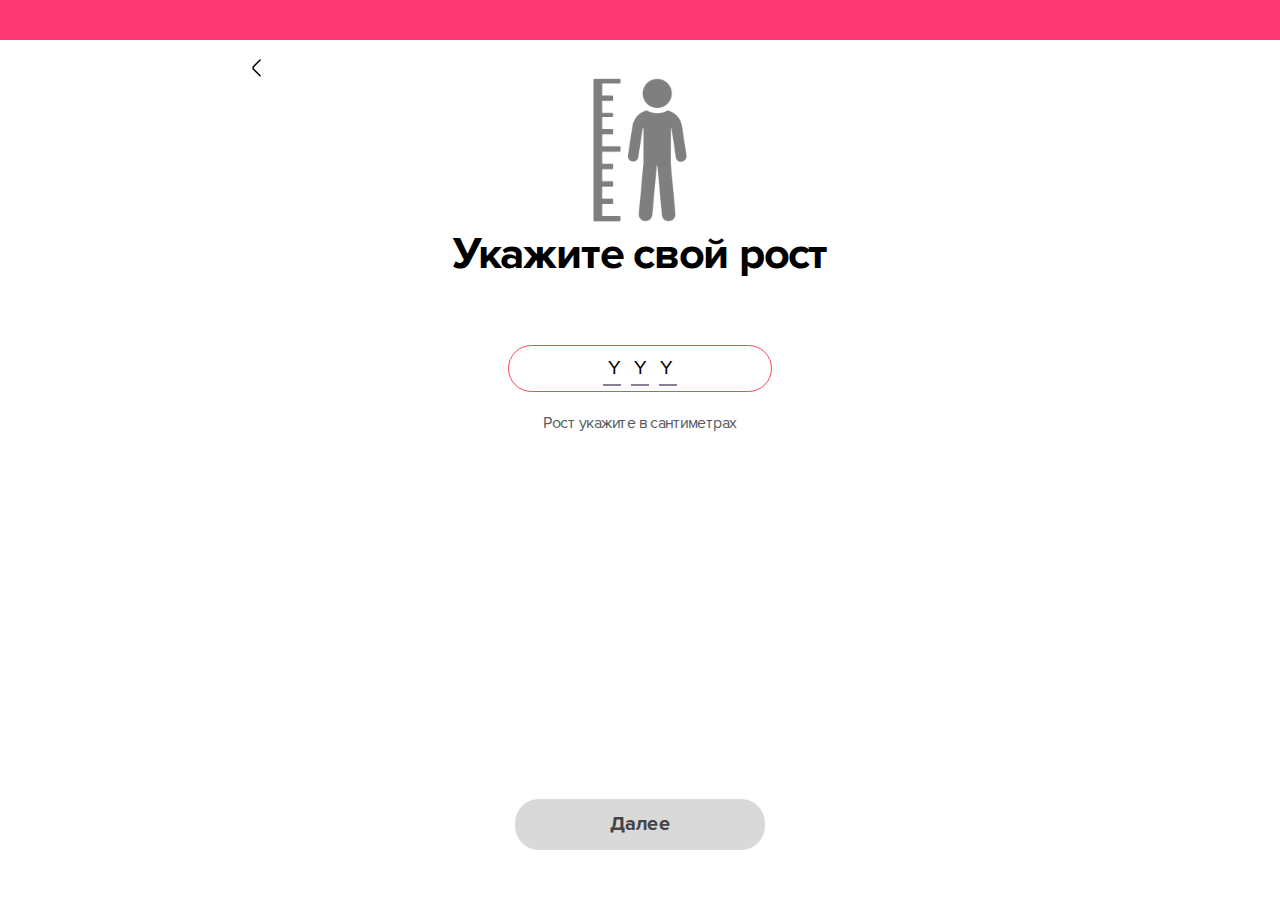
<file: enterHeight.html>
<!DOCTYPE html>
<html lang="ru">
<head>
  <meta charset="UTF-8">
  <meta name="viewport" content="width=device-width, initial-scale=1.0">
  <meta http-equiv="X-UA-Compatible" content="ie=edge">
  <title>Рост</title>
  <link rel="stylesheet" href="css/styles.css">
</head>
<body>

  <div class="enterHeight">
    <span class="line"></span>
    <div class="container">
      <div class="enterHeight__content">
        <button class="back-btn" id="backBtn">
          <svg width="9" height="18" viewBox="0 0 9 18" fill="none" xmlns="http://www.w3.org/2000/svg">
            <path d="M8.0975 16.84L1.5775 10.32C0.8075 9.55 0.8075 8.29 1.5775 7.52L8.0975 1" stroke="black" stroke-width="1.5" stroke-miterlimit="10" stroke-linecap="round" stroke-linejoin="round" />
          </svg>
        </button>
        <div class="enterHeight__content-info">
          <span class="icon">
            <svg width="150" height="150" viewBox="0 0 150 150" fill="none" xmlns="http://www.w3.org/2000/svg" xmlns:xlink="http://www.w3.org/1999/xlink">
              <rect width="150" height="150" fill="url(#pattern0_63_44474)" fill-opacity="0.5"/>
              <defs>
              <pattern id="pattern0_63_44474" patternContentUnits="objectBoundingBox" width="1" height="1">
              <use xlink:href="#image0_63_44474" transform="scale(0.005)"/>
              </pattern>
              <image id="image0_63_44474" width="200" height="200" xlink:href="[data-uri]"/>
              </defs>
            </svg>
          </span>
          <h2>
            Укажите свой рост
          </h2>
          <div class="enterHeight__content-info__inputs">
            <label class="enterHeight__content-info__inputs-label">
              <input class="enterHeight" type="number" maxlength="1" placeholder="Y">
              <input class="enterHeight" type="number" maxlength="1" placeholder="Y">
              <input class="enterHeight" type="number" maxlength="1" placeholder="Y">
              <div class="enterHeight__content-info__inputs-label__line">
                <span></span>
                <span></span>
                <span></span>
              </div>
            </label>
          </div>
          <p>
            Рост укажите в сантиметрах
          </p>
        </div>
        <button class="btn-global enterHeight__content-btn" id="nextButton" data-href="nextPage.html" disabled>Далее</button>
      </div>
    </div>
  </div>

  <script src="js/main.js"></script>
</body>
</html>
</file>
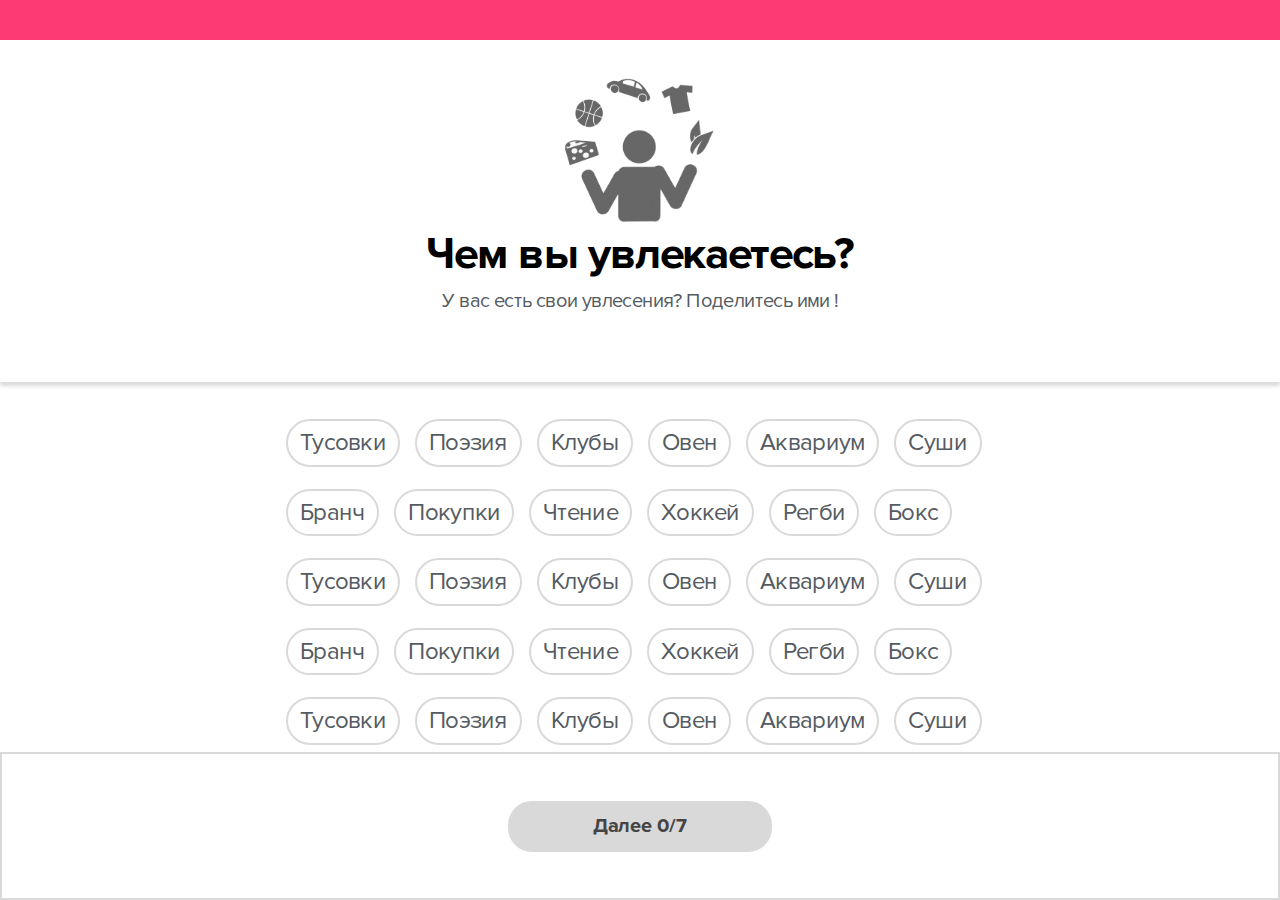
<file: enterHobby.html>
<!DOCTYPE html>
<html lang="ru">
<head>
  <meta charset="UTF-8">
  <meta name="viewport" content="width=device-width, initial-scale=1.0">
  <meta http-equiv="X-UA-Compatible" content="ie=edge">
  <title>Увлечения</title>
  <link rel="stylesheet" href="css/styles.css">
</head>
<body>

  <div class="enterHobby">
    <span class="line"></span>
    <div class="enterHobby__content">
      <div class="enterHobby__content-info">
        <div class="container">
          <span class="icon">
            <svg width="150" height="150" viewBox="0 0 150 150" fill="none" xmlns="http://www.w3.org/2000/svg" xmlns:xlink="http://www.w3.org/1999/xlink">
              <rect width="150" height="150" fill="url(#pattern0_63_44003)" fill-opacity="0.6"/>
              <defs>
              <pattern id="pattern0_63_44003" patternContentUnits="objectBoundingBox" width="1" height="1">
              <use xlink:href="#image0_63_44003" transform="translate(-0.0625) scale(0.00125)"/>
              </pattern>
              <image id="image0_63_44003" width="900" height="800" xlink:href="[data-uri]"/>
              </defs>
            </svg>
          </span>
          <h2>
            Чем вы увлекаетесь?
          </h2>
          <p>
            У вас есть свои увлесения?  Поделитесь ими !
          </p>
          <div class="enterHobby__content-info__inputs" id="infoChoice">
          </div>
        </div>
      </div>
      <div class="enterHobby__content-choice">
        <div class="enterHobby__content-choice__btns">
          <button class="choise-btn">Тусовки</button>
          <button class="choise-btn">Поэзия</button>
          <button class="choise-btn">Клубы</button>
          <button class="choise-btn">Овен</button>
          <button class="choise-btn">Аквариум</button>
          <button class="choise-btn">Суши</button>
          <button class="choise-btn">Бранч</button>
          <button class="choise-btn">Покупки</button>
          <button class="choise-btn">Чтение</button>
          <button class="choise-btn">Хоккей</button>
          <button class="choise-btn">Регби</button>
          <button class="choise-btn">Бокс</button>
          <button class="choise-btn">Тусовки</button>
          <button class="choise-btn">Поэзия</button>
          <button class="choise-btn">Клубы</button>
          <button class="choise-btn">Овен</button>
          <button class="choise-btn">Аквариум</button>
          <button class="choise-btn">Суши</button>
          <button class="choise-btn">Бранч</button>
          <button class="choise-btn">Покупки</button>
          <button class="choise-btn">Чтение</button>
          <button class="choise-btn">Хоккей</button>
          <button class="choise-btn">Регби</button>
          <button class="choise-btn">Бокс</button>
          <button class="choise-btn">Тусовки</button>
          <button class="choise-btn">Поэзия</button>
          <button class="choise-btn">Клубы</button>
          <button class="choise-btn">Овен</button>
          <button class="choise-btn">Аквариум</button>
          <button class="choise-btn">Суши</button>
          <button class="choise-btn">Бранч</button>
          <button class="choise-btn">Покупки</button>
          <button class="choise-btn">Чтение</button>
          <button class="choise-btn">Хоккей</button>
          <button class="choise-btn">Регби</button>
          <button class="choise-btn">Бокс</button>
          <button class="choise-btn">Тусовки</button>
          <button class="choise-btn">Поэзия</button>
          <button class="choise-btn">Клубы</button>
          <button class="choise-btn">Овен</button>
          <button class="choise-btn">Аквариум</button>
          <button class="choise-btn">Суши</button>
          <button class="choise-btn">Бранч</button>
          <button class="choise-btn">Покупки</button>
          <button class="choise-btn">Чтение</button>
          <button class="choise-btn">Хоккей</button>
          <button class="choise-btn">Регби</button>
          <button class="choise-btn">Бокс</button>
          <button class="choise-btn">Тусовки</button>
          <button class="choise-btn">Поэзия</button>
          <button class="choise-btn">Клубы</button>
          <button class="choise-btn">Овен</button>
          <button class="choise-btn">Аквариум</button>
          <button class="choise-btn">Суши</button>
          <button class="choise-btn">Бранч</button>
          <button class="choise-btn">Покупки</button>
          <button class="choise-btn">Чтение</button>
          <button class="choise-btn">Хоккей</button>
          <button class="choise-btn">Регби</button>
          <button class="choise-btn">Бокс</button>
        </div>
      </div>
      <div class="enterHobby__content-bottom">
        <button class="btn-global enterHobby__content-bottom__btn" id="nextButton" disabled data-max-selections="7" data-next-url="https://example.com">Далее 0/7</button>
      </div>
    </div>
  </div>

  <script src="js/main.js"></script>
</body>
</html>
</file>
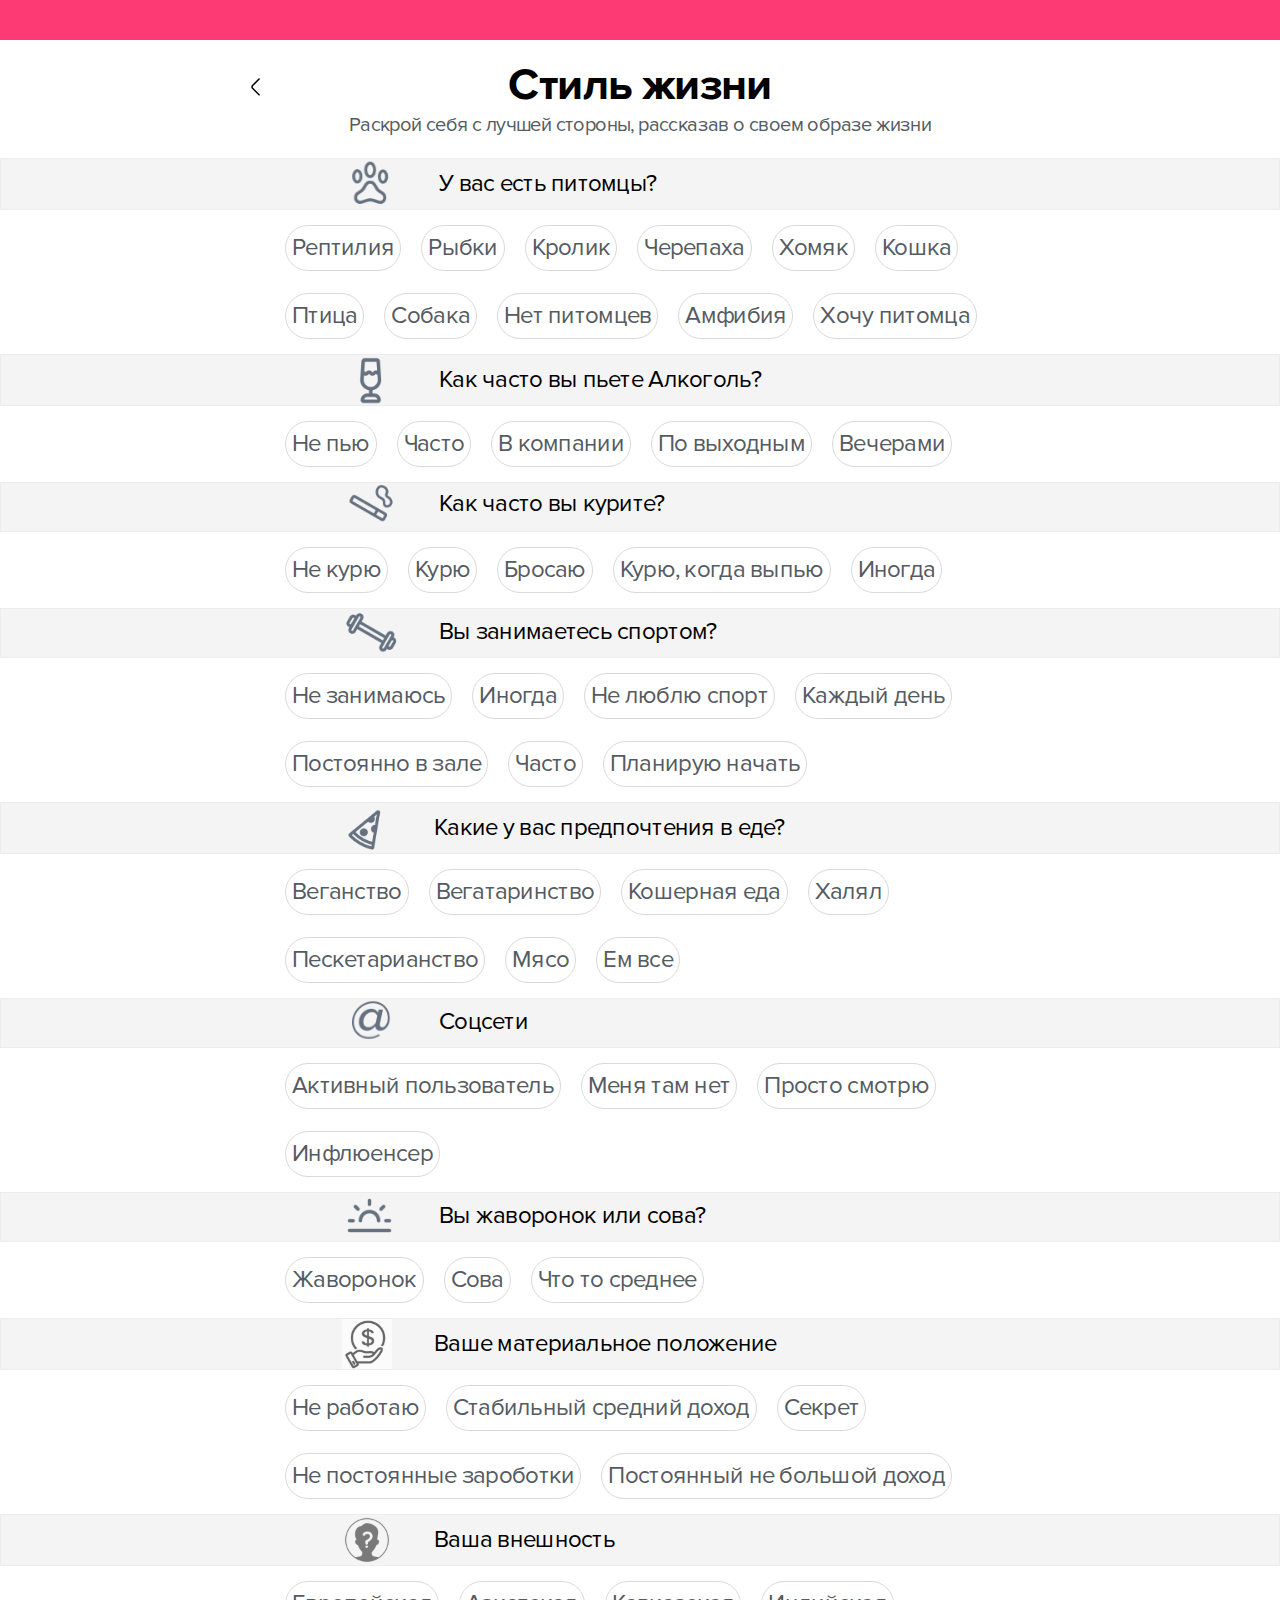
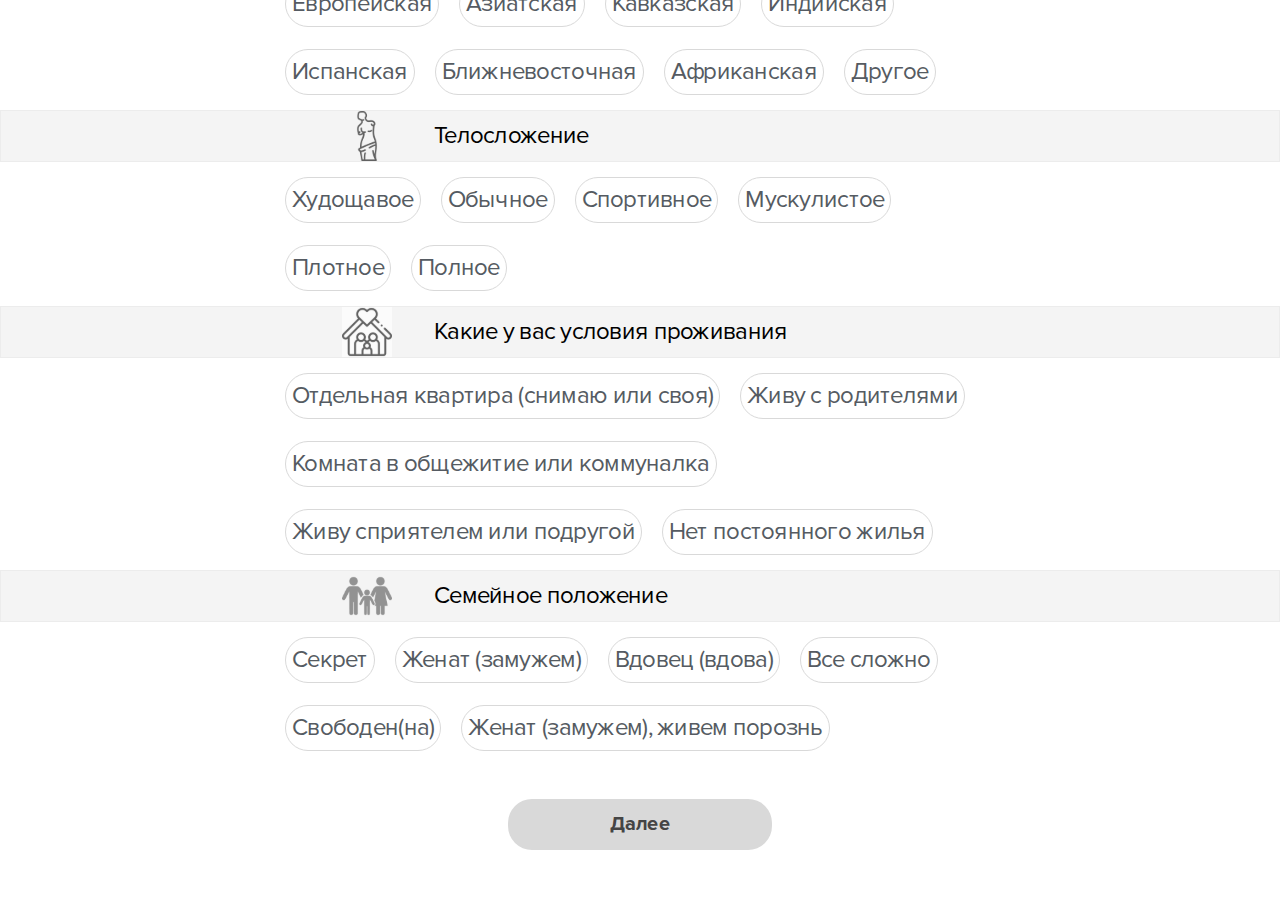
<file: enterLifestyle.html>
<!DOCTYPE html>
<html lang="ru">
<head>
  <meta charset="UTF-8">
  <meta name="viewport" content="width=device-width, initial-scale=1.0">
  <meta http-equiv="X-UA-Compatible" content="ie=edge">
  <title>Свидание</title>
  <link rel="stylesheet" href="css/styles.css">
</head>
<body>

  <div class="enterLifestyle">
    <span class="line"></span>
    <div class="enterLifestyle__content">

      <div class="enterLifestyle__content-info">
        <div class="container">
          <h2>
            Стиль жизни
          </h2>
          <p>
            Раскрой себя с лучшей стороны, рассказав о своем образе жизни
          </p>
          <button class="back-btn">
            <svg width="9" height="18" viewBox="0 0 9 18" fill="none" xmlns="http://www.w3.org/2000/svg">
              <path d="M8.0975 16.84L1.5775 10.32C0.8075 9.55 0.8075 8.29 1.5775 7.52L8.0975 1" stroke="black" stroke-width="1.5" stroke-miterlimit="10" stroke-linecap="round" stroke-linejoin="round" />
            </svg>
          </button>
        </div>
      </div>

      <div class="enterLifestyle__content-blocks">
        <div class="enterLifestyle__content-blocks__block">
          <div class="enterLifestyle__content-blocks__block-top">
            <div class="container">
              <div class="enterLifestyle__content-blocks__block-top__content">
                <svg width="55" height="50" viewBox="0 0 55 50" fill="none" xmlns="http://www.w3.org/2000/svg" xmlns:xlink="http://www.w3.org/1999/xlink">
                  <rect x="0.337891" width="54.6429" height="50" fill="url(#pattern0_63_42864)"/>
                  <defs>
                  <pattern id="pattern0_63_42864" patternContentUnits="objectBoundingBox" width="1" height="1">
                  <use xlink:href="#image0_63_42864" transform="matrix(0.0151515 0 0 0.0165584 0 -0.0464286)"/>
                  </pattern>
                  <image id="image0_63_42864" width="66" height="66" xlink:href="[data-uri]"/>
                  </defs>
                </svg>
                <h3>
                  У вас есть питомцы?
                </h3>
                <span class="icon-error">
                  <svg width="20" height="21" viewBox="0 0 20 21" fill="none" xmlns="http://www.w3.org/2000/svg">
                    <path d="M10 0C4.48 0 0 4.56188 0 10.1828C0 15.8037 4.48 20.3655 10 20.3655C15.52 20.3655 20 15.8037 20 10.1828C20 4.56188 15.52 0 10 0ZM11 15.2742H9V9.16449H11V15.2742ZM11 7.12794H9V5.09138H11V7.12794Z" fill="#FF4458" />
                  </svg>
                </span>
              </div>
            </div>
          </div>
          <div class="enterLifestyle__content-blocks__block-choice">
            <div class="container">
              <div class="enterLifestyle__content-blocks__block-choice__btns" data-complete="false">
                <div class="item"><input type="checkbox" value="Рептилия">Рептилия</div>
                <div class="item"><input type="checkbox" value="Рыбки">Рыбки</div>
                <div class="item"><input type="checkbox" value="Кролик">Кролик</div>
                <div class="item"><input type="checkbox" value="Черепаха">Черепаха</div>
                <div class="item"><input type="checkbox" value="Хомяк">Хомяк</div>
                <div class="item"><input type="checkbox" value="Кошка">Кошка</div>
                <div class="item"><input type="checkbox" value="Птица">Птица</div>
                <div class="item"><input type="checkbox" value="Собака">Собака</div>
                <div class="item"><input type="checkbox" value="Нет питомцев">Нет питомцев</div>
                <div class="item"><input type="checkbox" value="Амфибия">Амфибия</div>
                <div class="item"><input type="checkbox" value="Хочу питомца">Хочу питомца</div>
              </div>
            </div>
          </div>
        </div>

        <div class="enterLifestyle__content-blocks__block">
          <div class="enterLifestyle__content-blocks__block-top">
            <div class="container">
              <div class="enterLifestyle__content-blocks__block-top__content">
                <svg width="55" height="50" viewBox="0 0 55 50" fill="none" xmlns="http://www.w3.org/2000/svg" xmlns:xlink="http://www.w3.org/1999/xlink">
                  <rect width="55" height="50" fill="url(#pattern0_63_42868)"/>
                  <defs>
                  <pattern id="pattern0_63_42868" patternContentUnits="objectBoundingBox" width="1" height="1">
                  <use xlink:href="#image0_63_42868" transform="matrix(0.0151515 0 0 0.0166667 0 -0.05)"/>
                  </pattern>
                  <image id="image0_63_42868" width="66" height="66" xlink:href="[data-uri]"/>
                  </defs>
                </svg>
                <h3>
                  Как часто вы пьете Алкоголь?
                </h3>
                <span class="icon-error">
                  <svg width="20" height="21" viewBox="0 0 20 21" fill="none" xmlns="http://www.w3.org/2000/svg">
                    <path d="M10 0C4.48 0 0 4.56188 0 10.1828C0 15.8037 4.48 20.3655 10 20.3655C15.52 20.3655 20 15.8037 20 10.1828C20 4.56188 15.52 0 10 0ZM11 15.2742H9V9.16449H11V15.2742ZM11 7.12794H9V5.09138H11V7.12794Z" fill="#FF4458" />
                  </svg>
                </span>
              </div>
            </div>
          </div>
          <div class="enterLifestyle__content-blocks__block-choice">
            <div class="container">
              <div class="enterLifestyle__content-blocks__block-choice__btns" data-complete="false">
                <div class="item"><input type="checkbox" value="Не пью">Не пью</div>
                <div class="item"><input type="checkbox" value="Часто">Часто</div>
                <div class="item"><input type="checkbox" value="В компании">В компании</div>
                <div class="item"><input type="checkbox" value="По выходным">По выходным</div>
                <div class="item"><input type="checkbox" value="Вечерами">Вечерами</div>
              </div>
            </div>
          </div>
        </div>

        <div class="enterLifestyle__content-blocks__block">
          <div class="enterLifestyle__content-blocks__block-top">
            <div class="container">
              <div class="enterLifestyle__content-blocks__block-top__content">
                <svg width="55" height="42" viewBox="0 0 55 42" fill="none" xmlns="http://www.w3.org/2000/svg" xmlns:xlink="http://www.w3.org/1999/xlink">
                  <rect width="55" height="42" fill="url(#pattern0_63_42872)"/>
                  <defs>
                  <pattern id="pattern0_63_42872" patternContentUnits="objectBoundingBox" width="1" height="1">
                  <use xlink:href="#image0_63_42872" transform="matrix(0.0151515 0 0 0.0198413 0 -0.154762)"/>
                  </pattern>
                  <image id="image0_63_42872" width="66" height="66" xlink:href="[data-uri]"/>
                  </defs>
                </svg>
                <h3>
                  Как часто вы курите?
                </h3>
                <span class="icon-error">
                  <svg width="20" height="21" viewBox="0 0 20 21" fill="none" xmlns="http://www.w3.org/2000/svg">
                    <path d="M10 0C4.48 0 0 4.56188 0 10.1828C0 15.8037 4.48 20.3655 10 20.3655C15.52 20.3655 20 15.8037 20 10.1828C20 4.56188 15.52 0 10 0ZM11 15.2742H9V9.16449H11V15.2742ZM11 7.12794H9V5.09138H11V7.12794Z" fill="#FF4458" />
                  </svg>
                </span>
              </div>
            </div>
          </div>
          <div class="enterLifestyle__content-blocks__block-choice">
            <div class="container">
              <div class="enterLifestyle__content-blocks__block-choice__btns" data-complete="false">
                <div class="item"><input type="checkbox" value="Не курю">Не курю</div>
                <div class="item"><input type="checkbox" value="Курю">Курю</div>
                <div class="item"><input type="checkbox" value="Бросаю">Бросаю</div>
                <div class="item"><input type="checkbox" value="Курю, когда выпью">Курю, когда выпью</div>
                <div class="item"><input type="checkbox" value="Бросаю">Иногда</div>
              </div>
            </div>
          </div>
        </div>

        <div class="enterLifestyle__content-blocks__block">
          <div class="enterLifestyle__content-blocks__block-top">
            <div class="container">
              <div class="enterLifestyle__content-blocks__block-top__content">
                <svg width="55" height="45" viewBox="0 0 55 45" fill="none" xmlns="http://www.w3.org/2000/svg" xmlns:xlink="http://www.w3.org/1999/xlink">
                  <rect width="55" height="45" fill="url(#pattern0_63_42876)"/>
                  <defs>
                  <pattern id="pattern0_63_42876" patternContentUnits="objectBoundingBox" width="1" height="1">
                  <use xlink:href="#image0_63_42876" transform="matrix(0.0151515 0 0 0.0185185 0 -0.111111)"/>
                  </pattern>
                  <image id="image0_63_42876" width="66" height="66" xlink:href="[data-uri]"/>
                  </defs>
                </svg>
                <h3>
                  Вы занимаетесь спортом?
                </h3>
                <span class="icon-error">
                  <svg width="20" height="21" viewBox="0 0 20 21" fill="none" xmlns="http://www.w3.org/2000/svg">
                    <path d="M10 0C4.48 0 0 4.56188 0 10.1828C0 15.8037 4.48 20.3655 10 20.3655C15.52 20.3655 20 15.8037 20 10.1828C20 4.56188 15.52 0 10 0ZM11 15.2742H9V9.16449H11V15.2742ZM11 7.12794H9V5.09138H11V7.12794Z" fill="#FF4458" />
                  </svg>
                </span>
              </div>
            </div>
          </div>
          <div class="enterLifestyle__content-blocks__block-choice">
            <div class="container">
              <div class="enterLifestyle__content-blocks__block-choice__btns" data-complete="false">
                <div class="item"><input type="checkbox" value="Не занимаюсь">Не занимаюсь</div>
                <div class="item"><input type="checkbox" value="Иногда">Иногда</div>
                <div class="item"><input type="checkbox" value="Не люблю спорт">Не люблю спорт</div>
                <div class="item"><input type="checkbox" value="Каждый день">Каждый день</div>
                <div class="item"><input type="checkbox" value="Постоянно в зале">Постоянно в зале</div>
                <div class="item"><input type="checkbox" value="Часто">Часто</div>
                <div class="item"><input type="checkbox" value="Планирую начать">Планирую начать</div>
              </div>
            </div>
          </div>
        </div>

        <div class="enterLifestyle__content-blocks__block">
          <div class="enterLifestyle__content-blocks__block-top">
            <div class="container">
              <div class="enterLifestyle__content-blocks__block-top__content">
                <svg width="50" height="50" viewBox="0 0 50 50" fill="none" xmlns="http://www.w3.org/2000/svg" xmlns:xlink="http://www.w3.org/1999/xlink">
                  <rect width="50" height="50" fill="url(#pattern0_63_42880)"/>
                  <defs>
                  <pattern id="pattern0_63_42880" patternContentUnits="objectBoundingBox" width="1" height="1">
                  <use xlink:href="#image0_63_42880" transform="scale(0.0151515)"/>
                  </pattern>
                  <image id="image0_63_42880" width="66" height="66" xlink:href="[data-uri]"/>
                  </defs>
                </svg>
                <h3>
                  Какие у вас предпочтения в еде?
                </h3>
                <span class="icon-error">
                  <svg width="20" height="21" viewBox="0 0 20 21" fill="none" xmlns="http://www.w3.org/2000/svg">
                    <path d="M10 0C4.48 0 0 4.56188 0 10.1828C0 15.8037 4.48 20.3655 10 20.3655C15.52 20.3655 20 15.8037 20 10.1828C20 4.56188 15.52 0 10 0ZM11 15.2742H9V9.16449H11V15.2742ZM11 7.12794H9V5.09138H11V7.12794Z" fill="#FF4458" />
                  </svg>
                </span>
              </div>
            </div>
          </div>
          <div class="enterLifestyle__content-blocks__block-choice">
            <div class="container">
              <div class="enterLifestyle__content-blocks__block-choice__btns" data-complete="false">
                <div class="item"><input type="checkbox" value="Веганство">Веганство</div>
                <div class="item"><input type="checkbox" value="Вегатаринство">Вегатаринство</div>
                <div class="item"><input type="checkbox" value="Кошерная еда">Кошерная еда</div>
                <div class="item"><input type="checkbox" value="Халял">Халял</div>
                <div class="item"><input type="checkbox" value="Пескетарианство">Пескетарианство</div>
                <div class="item"><input type="checkbox" value="Мясо">Мясо</div>
                <div class="item"><input type="checkbox" value="Ем все">Ем все</div>
              </div>
            </div>
          </div>
        </div>

        <div class="enterLifestyle__content-blocks__block">
          <div class="enterLifestyle__content-blocks__block-top">
            <div class="container">
              <div class="enterLifestyle__content-blocks__block-top__content">
                <svg width="55" height="45" viewBox="0 0 55 45" fill="none" xmlns="http://www.w3.org/2000/svg" xmlns:xlink="http://www.w3.org/1999/xlink">
                  <rect width="55" height="44.6945" fill="url(#pattern0_63_42884)"/>
                  <defs>
                  <pattern id="pattern0_63_42884" patternContentUnits="objectBoundingBox" width="1" height="1">
                  <use xlink:href="#image0_63_42884" transform="matrix(0.0151515 0 0 0.0186451 0 -0.115289)"/>
                  </pattern>
                  <image id="image0_63_42884" width="66" height="66" xlink:href="[data-uri]"/>
                  </defs>
                </svg>
                <h3>
                  Соцсети
                </h3>
                <span class="icon-error">
                  <svg width="20" height="21" viewBox="0 0 20 21" fill="none" xmlns="http://www.w3.org/2000/svg">
                    <path d="M10 0C4.48 0 0 4.56188 0 10.1828C0 15.8037 4.48 20.3655 10 20.3655C15.52 20.3655 20 15.8037 20 10.1828C20 4.56188 15.52 0 10 0ZM11 15.2742H9V9.16449H11V15.2742ZM11 7.12794H9V5.09138H11V7.12794Z" fill="#FF4458" />
                  </svg>
                </span>
              </div>
            </div>
          </div>
          <div class="enterLifestyle__content-blocks__block-choice">
            <div class="container">
              <div class="enterLifestyle__content-blocks__block-choice__btns" data-complete="false">
                <div class="item"><input type="checkbox" value="Активный пользователь">Активный пользователь</div>
                <div class="item"><input type="checkbox" value="Меня там нет">Меня там нет</div>
                <div class="item"><input type="checkbox" value="Просто смотрю">Просто смотрю</div>
                <div class="item"><input type="checkbox" value="Инфлюенсер">Инфлюенсер</div>
              </div>
            </div>
          </div>
        </div>

        <div class="enterLifestyle__content-blocks__block">
          <div class="enterLifestyle__content-blocks__block-top">
            <div class="container">
              <div class="enterLifestyle__content-blocks__block-top__content">
                <svg width="55" height="45" viewBox="0 0 55 45" fill="none" xmlns="http://www.w3.org/2000/svg" xmlns:xlink="http://www.w3.org/1999/xlink">
                  <rect width="55" height="45" fill="url(#pattern0_63_42923)"/>
                  <defs>
                  <pattern id="pattern0_63_42923" patternContentUnits="objectBoundingBox" width="1" height="1">
                  <use xlink:href="#image0_63_42923" transform="matrix(0.0151515 0 0 0.0185185 0 -0.111111)"/>
                  </pattern>
                  <image id="image0_63_42923" width="66" height="66" xlink:href="[data-uri]"/>
                  </defs>
                </svg>
                <h3>
                  Вы жаворонок или сова?
                </h3>
                <span class="icon-error">
                  <svg width="20" height="21" viewBox="0 0 20 21" fill="none" xmlns="http://www.w3.org/2000/svg">
                    <path d="M10 0C4.48 0 0 4.56188 0 10.1828C0 15.8037 4.48 20.3655 10 20.3655C15.52 20.3655 20 15.8037 20 10.1828C20 4.56188 15.52 0 10 0ZM11 15.2742H9V9.16449H11V15.2742ZM11 7.12794H9V5.09138H11V7.12794Z" fill="#FF4458" />
                  </svg>
                </span>
              </div>
            </div>
          </div>
          <div class="enterLifestyle__content-blocks__block-choice">
            <div class="container">
              <div class="enterLifestyle__content-blocks__block-choice__btns" data-complete="false">
                <div class="item"><input type="checkbox" value="Жаворонок">Жаворонок</div>
                <div class="item"><input type="checkbox" value="Сова">Сова</div>
                <div class="item"><input type="checkbox" value="Что то среднее">Что то среднее</div>
              </div>
            </div>
          </div>
        </div>

        <div class="enterLifestyle__content-blocks__block">
          <div class="enterLifestyle__content-blocks__block-top">
            <div class="container">
              <div class="enterLifestyle__content-blocks__block-top__content">
                <svg width="50" height="50" viewBox="0 0 50 50" fill="none" xmlns="http://www.w3.org/2000/svg" xmlns:xlink="http://www.w3.org/1999/xlink">
                  <rect opacity="0.6" width="50" height="50" fill="url(#pattern0_63_42889)"/>
                  <defs>
                  <pattern id="pattern0_63_42889" patternContentUnits="objectBoundingBox" width="1" height="1">
                  <use xlink:href="#image0_63_42889" transform="translate(0 -0.0425868) scale(0.00315457)"/>
                  </pattern>
                  <image id="image0_63_42889" width="317" height="344" xlink:href="[data-uri]"/>
                  </defs>
                </svg>
                <h3>
                  Ваше материальное положение
                </h3>
                <span class="icon-error">
                  <svg width="20" height="21" viewBox="0 0 20 21" fill="none" xmlns="http://www.w3.org/2000/svg">
                    <path d="M10 0C4.48 0 0 4.56188 0 10.1828C0 15.8037 4.48 20.3655 10 20.3655C15.52 20.3655 20 15.8037 20 10.1828C20 4.56188 15.52 0 10 0ZM11 15.2742H9V9.16449H11V15.2742ZM11 7.12794H9V5.09138H11V7.12794Z" fill="#FF4458" />
                  </svg>
                </span>
              </div>
            </div>
          </div>
          <div class="enterLifestyle__content-blocks__block-choice">
            <div class="container">
              <div class="enterLifestyle__content-blocks__block-choice__btns" data-complete="false">
                <div class="item"><input type="checkbox" value="Не работаю">Не работаю</div>
                <div class="item"><input type="checkbox" value="Стабильный средний доход">Стабильный средний доход</div>
                <div class="item"><input type="checkbox" value="Секрет">Секрет</div>
                <div class="item"><input type="checkbox" value="Не постоянные зароботки">Не постоянные зароботки</div>
                <div class="item"><input type="checkbox" value="Постоянный не большой доход">Постоянный не большой доход</div>
              </div>
            </div>
          </div>
        </div>

        <div class="enterLifestyle__content-blocks__block">
          <div class="enterLifestyle__content-blocks__block-top">
            <div class="container">
              <div class="enterLifestyle__content-blocks__block-top__content">
                <svg width="50" height="50" viewBox="0 0 50 50" fill="none" xmlns="http://www.w3.org/2000/svg" xmlns:xlink="http://www.w3.org/1999/xlink">
                  <rect opacity="0.7" width="50" height="50" fill="url(#pattern0_63_42920)"/>
                  <defs>
                  <pattern id="pattern0_63_42920" patternContentUnits="objectBoundingBox" width="1" height="1">
                  <use xlink:href="#image0_63_42920" transform="scale(0.00333333)"/>
                  </pattern>
                  <image id="image0_63_42920" width="300" height="300" xlink:href="[data-uri]"/>
                  </defs>
                </svg>
                <h3>
                  Ваша внешность
                </h3>
                <span class="icon-error">
                  <svg width="20" height="21" viewBox="0 0 20 21" fill="none" xmlns="http://www.w3.org/2000/svg">
                    <path d="M10 0C4.48 0 0 4.56188 0 10.1828C0 15.8037 4.48 20.3655 10 20.3655C15.52 20.3655 20 15.8037 20 10.1828C20 4.56188 15.52 0 10 0ZM11 15.2742H9V9.16449H11V15.2742ZM11 7.12794H9V5.09138H11V7.12794Z" fill="#FF4458" />
                  </svg>
                </span>
              </div>
            </div>
          </div>
          <div class="enterLifestyle__content-blocks__block-choice">
            <div class="container">
              <div class="enterLifestyle__content-blocks__block-choice__btns" data-complete="false">
                <div class="item"><input type="checkbox" value="Европейская">Европейская</div>
                <div class="item"><input type="checkbox" value="Азиатская">Азиатская</div>
                <div class="item"><input type="checkbox" value="Кавказская">Кавказская</div>
                <div class="item"><input type="checkbox" value="Индийская">Индийская</div>
                <div class="item"><input type="checkbox" value="Испанская">Испанская</div>
                <div class="item"><input type="checkbox" value="Ближневосточная">Ближневосточная</div>
                <div class="item"><input type="checkbox" value="Африканская">Африканская</div>
                <div class="item"><input type="checkbox" value="Другое">Другое</div>
              </div>
            </div>
          </div>
        </div>

        <div class="enterLifestyle__content-blocks__block">
          <div class="enterLifestyle__content-blocks__block-top">
            <div class="container">
              <div class="enterLifestyle__content-blocks__block-top__content">
                <svg width="50" height="50" viewBox="0 0 50 50" fill="none" xmlns="http://www.w3.org/2000/svg" xmlns:xlink="http://www.w3.org/1999/xlink">
                  <rect opacity="0.6" width="50" height="50" fill="url(#pattern0_63_42894)"/>
                  <defs>
                  <pattern id="pattern0_63_42894" patternContentUnits="objectBoundingBox" width="1" height="1">
                  <use xlink:href="#image0_63_42894" transform="scale(0.00390625)"/>
                  </pattern>
                  <image id="image0_63_42894" width="256" height="256" xlink:href="[data-uri]"/>
                  </defs>
                </svg>
                <h3>
                  Телосложение
                </h3>
                <span class="icon-error">
                  <svg width="20" height="21" viewBox="0 0 20 21" fill="none" xmlns="http://www.w3.org/2000/svg">
                    <path d="M10 0C4.48 0 0 4.56188 0 10.1828C0 15.8037 4.48 20.3655 10 20.3655C15.52 20.3655 20 15.8037 20 10.1828C20 4.56188 15.52 0 10 0ZM11 15.2742H9V9.16449H11V15.2742ZM11 7.12794H9V5.09138H11V7.12794Z" fill="#FF4458" />
                  </svg>
                </span>
              </div>
            </div>
          </div>
          <div class="enterLifestyle__content-blocks__block-choice">
            <div class="container">
              <div class="enterLifestyle__content-blocks__block-choice__btns" data-complete="false">
                <div class="item"><input type="checkbox" value="Худощавое">Худощавое</div>
                <div class="item"><input type="checkbox" value="Обычное">Обычное</div>
                <div class="item"><input type="checkbox" value="Спортивное">Спортивное</div>
                <div class="item"><input type="checkbox" value="Мускулистое">Мускулистое</div>
                <div class="item"><input type="checkbox" value="Плотное">Плотное</div>
                <div class="item"><input type="checkbox" value="Полное">Полное</div>
              </div>
            </div>
          </div>
        </div>

        <div class="enterLifestyle__content-blocks__block">
          <div class="enterLifestyle__content-blocks__block-top">
            <div class="container">
              <div class="enterLifestyle__content-blocks__block-top__content">
                <svg width="50" height="50" viewBox="0 0 50 50" fill="none" xmlns="http://www.w3.org/2000/svg" xmlns:xlink="http://www.w3.org/1999/xlink">
                  <rect opacity="0.6" width="50" height="50" fill="url(#pattern0_63_42898)"/>
                  <defs>
                  <pattern id="pattern0_63_42898" patternContentUnits="objectBoundingBox" width="1" height="1">
                  <use xlink:href="#image0_63_42898" transform="scale(0.00423729)"/>
                  </pattern>
                  <image id="image0_63_42898" width="236" height="236" xlink:href="[data-uri]"/>
                  </defs>
                </svg>
                <h3>
                  Какие у вас условия проживания
                </h3>
                <span class="icon-error">
                  <svg width="20" height="21" viewBox="0 0 20 21" fill="none" xmlns="http://www.w3.org/2000/svg">
                    <path d="M10 0C4.48 0 0 4.56188 0 10.1828C0 15.8037 4.48 20.3655 10 20.3655C15.52 20.3655 20 15.8037 20 10.1828C20 4.56188 15.52 0 10 0ZM11 15.2742H9V9.16449H11V15.2742ZM11 7.12794H9V5.09138H11V7.12794Z" fill="#FF4458" />
                  </svg>
                </span>
              </div>
            </div>
          </div>
          <div class="enterLifestyle__content-blocks__block-choice">
            <div class="container">
              <div class="enterLifestyle__content-blocks__block-choice__btns" data-complete="false">
                <div class="item"><input type="checkbox" value="Отдельная квартира (снимаю или своя)">Отдельная квартира (снимаю или своя)</div>
                <div class="item"><input type="checkbox" value="Живу с родителями">Живу с родителями</div>
                <div class="item"><input type="checkbox" value="Комната в общежитие или коммуналка">Комната в общежитие или коммуналка</div>
                <div class="item"><input type="checkbox" value="Живу сприятелем или подругой">Живу сприятелем или подругой</div>
                <div class="item"><input type="checkbox" value="Нет постоянного жилья">Нет постоянного жилья</div>
              </div>
            </div>
          </div>
        </div>

        <div class="enterLifestyle__content-blocks__block">
          <div class="enterLifestyle__content-blocks__block-top">
            <div class="container">
              <div class="enterLifestyle__content-blocks__block-top__content">
                <svg width="50" height="50" viewBox="0 0 50 50" fill="none" xmlns="http://www.w3.org/2000/svg" xmlns:xlink="http://www.w3.org/1999/xlink">
                  <rect width="50" height="50" fill="url(#pattern0_63_42916)" fill-opacity="0.4"/>
                  <defs>
                  <pattern id="pattern0_63_42916" patternContentUnits="objectBoundingBox" width="1" height="1">
                  <use xlink:href="#image0_63_42916" transform="scale(0.00320513)"/>
                  </pattern>
                  <image id="image0_63_42916" width="312" height="312" xlink:href="[data-uri]"/>
                  </defs>
                </svg>
                <h3>
                  Семейное положение
                </h3>
                <span class="icon-error">
                  <svg width="20" height="21" viewBox="0 0 20 21" fill="none" xmlns="http://www.w3.org/2000/svg">
                    <path d="M10 0C4.48 0 0 4.56188 0 10.1828C0 15.8037 4.48 20.3655 10 20.3655C15.52 20.3655 20 15.8037 20 10.1828C20 4.56188 15.52 0 10 0ZM11 15.2742H9V9.16449H11V15.2742ZM11 7.12794H9V5.09138H11V7.12794Z" fill="#FF4458" />
                  </svg>
                </span>
              </div>
            </div>
          </div>
          <div class="enterLifestyle__content-blocks__block-choice">
            <div class="container">
              <div class="enterLifestyle__content-blocks__block-choice__btns" data-complete="false">
                <div class="item"><input type="checkbox" value="Секрет">Секрет</div>
                <div class="item"><input type="checkbox" value="Женат (замужем)">Женат (замужем)</div>
                <div class="item"><input type="checkbox" value="Вдовец (вдова)">Вдовец (вдова)</div>
                <div class="item"><input type="checkbox" value="Все сложно">Все сложно</div>
                <div class="item"><input type="checkbox" value="Свободен(на)">Свободен(на)</div>
                <div class="item"><input type="checkbox" value="Женат (замужем), живем порознь">Женат (замужем), живем порознь</div>
              </div>
            </div>
          </div>
        </div>
      </div>

      <div class="enterLifestyle__content-bottom">
        <div class="container">
          <div class="enterLifestyle__content-bottom__content">
            <p class="error-message-button">
              Заполните разделы, отмеченные знаком
              <svg width="20" height="21" viewBox="0 0 20 21" fill="none" xmlns="http://www.w3.org/2000/svg">
              <path d="M10 0C4.48 0 0 4.56188 0 10.1828C0 15.8037 4.48 20.3655 10 20.3655C15.52 20.3655 20 15.8037 20 10.1828C20 4.56188 15.52 0 10 0ZM11 15.2742H9V9.16449H11V15.2742ZM11 7.12794H9V5.09138H11V7.12794Z" fill="#FF4458" />
            </svg>
            </p>
            <button class="btn-global enterLifestyle__content-bottom__content-btn" data-href="next_page.html">Далее</button>
          </div>
        </div>
      </div>
    </div>
  </div>

  <script src="js/main.js"></script>
</body>
</html>
</file>
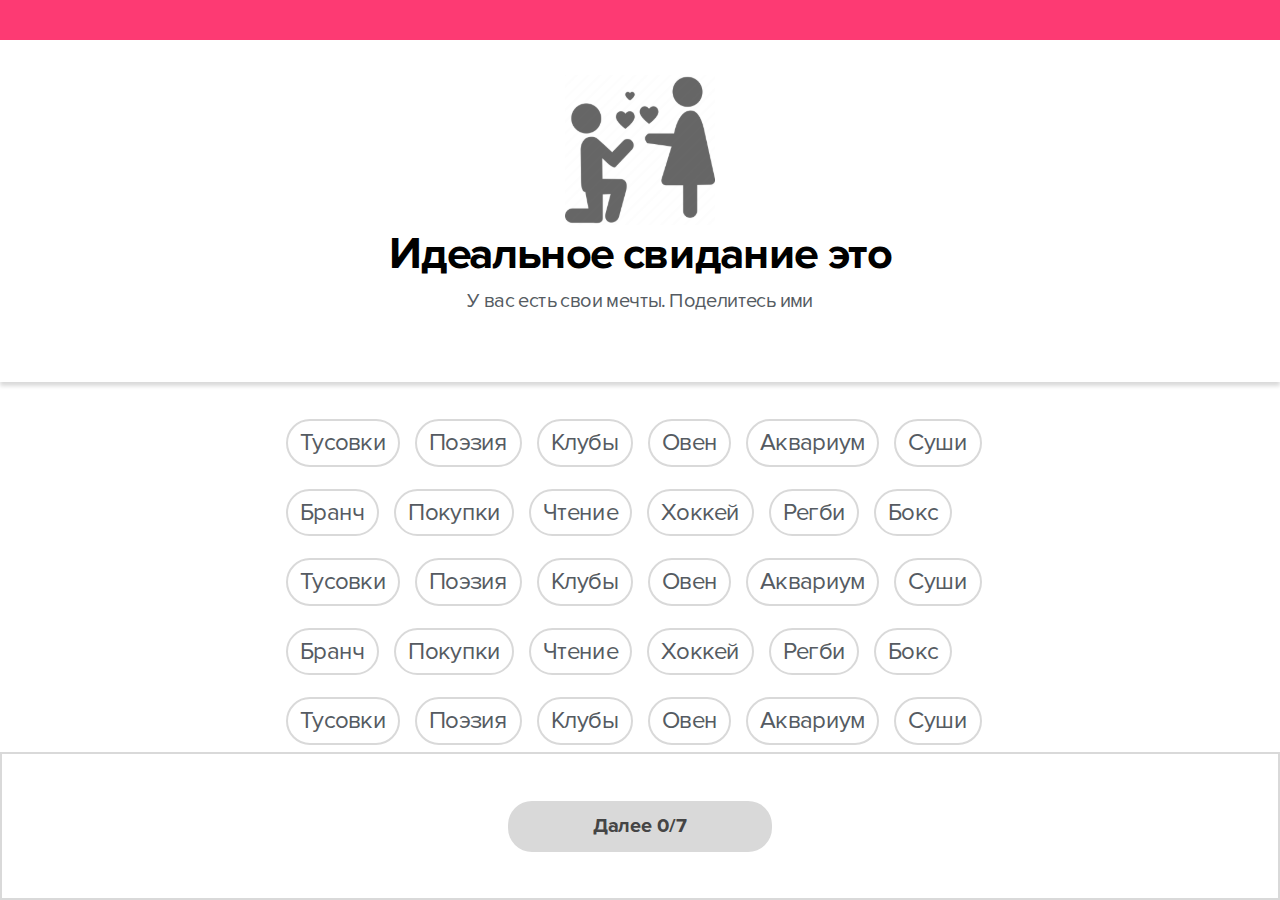
<file: enterMeeting.html>
<!DOCTYPE html>
<html lang="ru">
<head>
  <meta charset="UTF-8">
  <meta name="viewport" content="width=device-width, initial-scale=1.0">
  <meta http-equiv="X-UA-Compatible" content="ie=edge">
  <title>Свидание</title>
  <link rel="stylesheet" href="css/styles.css">
</head>
<body>

  <div class="enterMeeting">
    <span class="line"></span>
    <div class="enterMeeting__content">
      <div class="enterMeeting__content-info">
        <div class="container">
          <span class="icon">
            <svg width="150" height="150" viewBox="0 0 150 150" fill="none" xmlns="http://www.w3.org/2000/svg" xmlns:xlink="http://www.w3.org/1999/xlink">
              <rect width="150" height="150" fill="url(#pattern0_63_44183)" fill-opacity="0.6"/>
              <defs>
              <pattern id="pattern0_63_44183" patternContentUnits="objectBoundingBox" width="1" height="1">
              <use xlink:href="#image0_63_44183" transform="scale(0.00390625)"/>
              </pattern>
              <image id="image0_63_44183" width="256" height="256" xlink:href="[data-uri]"/>
              </defs>
            </svg>
          </span>
          <h2>
            Идеальное свидание это
          </h2>
          <p>
            У вас есть свои мечты. Поделитесь ими
          </p>
          <div class="enterMeeting__content-info__inputs" id="infoChoice">
          </div>
        </div>
      </div>
      <div class="enterMeeting__content-choice">
        <div class="enterMeeting__content-choice__btns">
          <button class="choise-btn">Тусовки</button>
          <button class="choise-btn">Поэзия</button>
          <button class="choise-btn">Клубы</button>
          <button class="choise-btn">Овен</button>
          <button class="choise-btn">Аквариум</button>
          <button class="choise-btn">Суши</button>
          <button class="choise-btn">Бранч</button>
          <button class="choise-btn">Покупки</button>
          <button class="choise-btn">Чтение</button>
          <button class="choise-btn">Хоккей</button>
          <button class="choise-btn">Регби</button>
          <button class="choise-btn">Бокс</button>
          <button class="choise-btn">Тусовки</button>
          <button class="choise-btn">Поэзия</button>
          <button class="choise-btn">Клубы</button>
          <button class="choise-btn">Овен</button>
          <button class="choise-btn">Аквариум</button>
          <button class="choise-btn">Суши</button>
          <button class="choise-btn">Бранч</button>
          <button class="choise-btn">Покупки</button>
          <button class="choise-btn">Чтение</button>
          <button class="choise-btn">Хоккей</button>
          <button class="choise-btn">Регби</button>
          <button class="choise-btn">Бокс</button>
          <button class="choise-btn">Тусовки</button>
          <button class="choise-btn">Поэзия</button>
          <button class="choise-btn">Клубы</button>
          <button class="choise-btn">Овен</button>
          <button class="choise-btn">Аквариум</button>
          <button class="choise-btn">Суши</button>
          <button class="choise-btn">Бранч</button>
          <button class="choise-btn">Покупки</button>
          <button class="choise-btn">Чтение</button>
          <button class="choise-btn">Хоккей</button>
          <button class="choise-btn">Регби</button>
          <button class="choise-btn">Бокс</button>
          <button class="choise-btn">Тусовки</button>
          <button class="choise-btn">Поэзия</button>
          <button class="choise-btn">Клубы</button>
          <button class="choise-btn">Овен</button>
          <button class="choise-btn">Аквариум</button>
          <button class="choise-btn">Суши</button>
          <button class="choise-btn">Бранч</button>
          <button class="choise-btn">Покупки</button>
          <button class="choise-btn">Чтение</button>
          <button class="choise-btn">Хоккей</button>
          <button class="choise-btn">Регби</button>
          <button class="choise-btn">Бокс</button>
          <button class="choise-btn">Тусовки</button>
          <button class="choise-btn">Поэзия</button>
          <button class="choise-btn">Клубы</button>
          <button class="choise-btn">Овен</button>
          <button class="choise-btn">Аквариум</button>
          <button class="choise-btn">Суши</button>
          <button class="choise-btn">Бранч</button>
          <button class="choise-btn">Покупки</button>
          <button class="choise-btn">Чтение</button>
          <button class="choise-btn">Хоккей</button>
          <button class="choise-btn">Регби</button>
          <button class="choise-btn">Бокс</button>
        </div>
      </div>
      <div class="enterMeeting__content-bottom">
        <button class="btn-global enterMeeting__content-bottom__btn" id="nextButton" disabled data-max-selections="7" data-next-url="https://example.com">Далее 0/7</button>
      </div>
    </div>
  </div>

  <script src="js/main.js"></script>
</body>
</html>
</file>
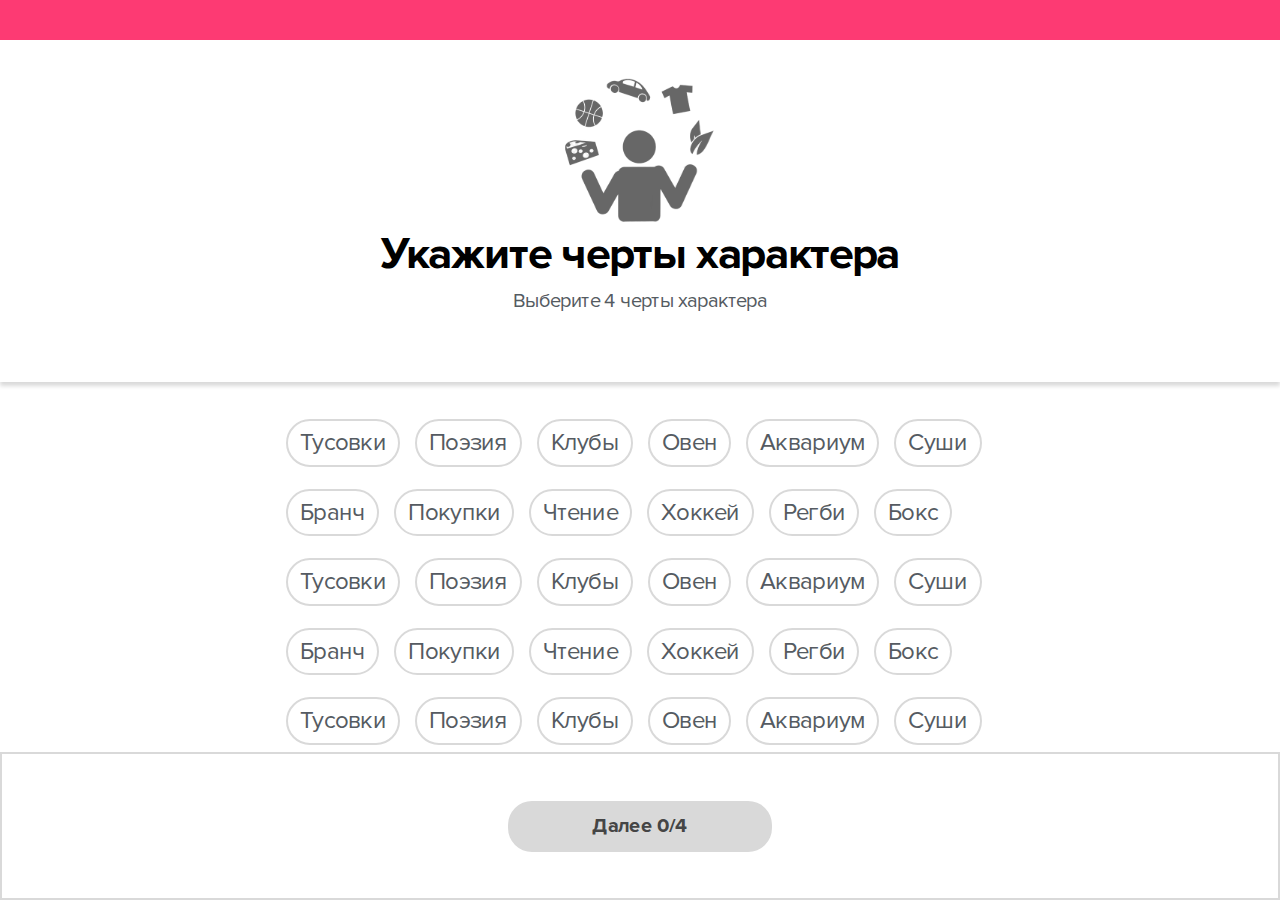
<file: enterPersonality.html>
<!DOCTYPE html>
<html lang="ru">
<head>
  <meta charset="UTF-8">
  <meta name="viewport" content="width=device-width, initial-scale=1.0">
  <meta http-equiv="X-UA-Compatible" content="ie=edge">
  <title>Свидание</title>
  <link rel="stylesheet" href="css/styles.css">
</head>
<body>

  <div class="enterPersonality">
    <span class="line"></span>
    <div class="enterPersonality__content">
      <div class="enterPersonality__content-info">
        <div class="container">
          <span class="icon">
            <svg width="150" height="150" viewBox="0 0 150 150" fill="none" xmlns="http://www.w3.org/2000/svg" xmlns:xlink="http://www.w3.org/1999/xlink">
              <rect width="150" height="150" fill="url(#pattern0_63_43799)" fill-opacity="0.6"/>
              <defs>
              <pattern id="pattern0_63_43799" patternContentUnits="objectBoundingBox" width="1" height="1">
              <use xlink:href="#image0_63_43799" transform="translate(-0.0625) scale(0.00125)"/>
              </pattern>
              <image id="image0_63_43799" width="900" height="800" xlink:href="[data-uri]"/>
              </defs>
            </svg>
          </span>
          <h2>
            Укажите черты характера
          </h2>
          <p>
            Выберите 4 черты характера
          </p>
          <div class="enterPersonality__content-info__inputs" id="infoChoice">
          </div>
        </div>
      </div>
      <div class="enterPersonality__content-choice">
        <div class="enterPersonality__content-choice__btns">
          <button class="choise-btn">Тусовки</button>
          <button class="choise-btn">Поэзия</button>
          <button class="choise-btn">Клубы</button>
          <button class="choise-btn">Овен</button>
          <button class="choise-btn">Аквариум</button>
          <button class="choise-btn">Суши</button>
          <button class="choise-btn">Бранч</button>
          <button class="choise-btn">Покупки</button>
          <button class="choise-btn">Чтение</button>
          <button class="choise-btn">Хоккей</button>
          <button class="choise-btn">Регби</button>
          <button class="choise-btn">Бокс</button>
          <button class="choise-btn">Тусовки</button>
          <button class="choise-btn">Поэзия</button>
          <button class="choise-btn">Клубы</button>
          <button class="choise-btn">Овен</button>
          <button class="choise-btn">Аквариум</button>
          <button class="choise-btn">Суши</button>
          <button class="choise-btn">Бранч</button>
          <button class="choise-btn">Покупки</button>
          <button class="choise-btn">Чтение</button>
          <button class="choise-btn">Хоккей</button>
          <button class="choise-btn">Регби</button>
          <button class="choise-btn">Бокс</button>
          <button class="choise-btn">Тусовки</button>
          <button class="choise-btn">Поэзия</button>
          <button class="choise-btn">Клубы</button>
          <button class="choise-btn">Овен</button>
          <button class="choise-btn">Аквариум</button>
          <button class="choise-btn">Суши</button>
          <button class="choise-btn">Бранч</button>
          <button class="choise-btn">Покупки</button>
          <button class="choise-btn">Чтение</button>
          <button class="choise-btn">Хоккей</button>
          <button class="choise-btn">Регби</button>
          <button class="choise-btn">Бокс</button>
          <button class="choise-btn">Тусовки</button>
          <button class="choise-btn">Поэзия</button>
          <button class="choise-btn">Клубы</button>
          <button class="choise-btn">Овен</button>
          <button class="choise-btn">Аквариум</button>
          <button class="choise-btn">Суши</button>
          <button class="choise-btn">Бранч</button>
          <button class="choise-btn">Покупки</button>
          <button class="choise-btn">Чтение</button>
          <button class="choise-btn">Хоккей</button>
          <button class="choise-btn">Регби</button>
          <button class="choise-btn">Бокс</button>
          <button class="choise-btn">Тусовки</button>
          <button class="choise-btn">Поэзия</button>
          <button class="choise-btn">Клубы</button>
          <button class="choise-btn">Овен</button>
          <button class="choise-btn">Аквариум</button>
          <button class="choise-btn">Суши</button>
          <button class="choise-btn">Бранч</button>
          <button class="choise-btn">Покупки</button>
          <button class="choise-btn">Чтение</button>
          <button class="choise-btn">Хоккей</button>
          <button class="choise-btn">Регби</button>
          <button class="choise-btn">Бокс</button>
        </div>
      </div>
      <div class="enterPersonality__content-bottom">
        <button class="btn-global enterPersonality__content-bottom__btn" id="nextButton" disabled data-max-selections="4" data-next-url="https://example.com">Далее 0/4</button>
      </div>
    </div>
  </div>

  <script src="js/main.js"></script>
</body>
</html>
</file>
